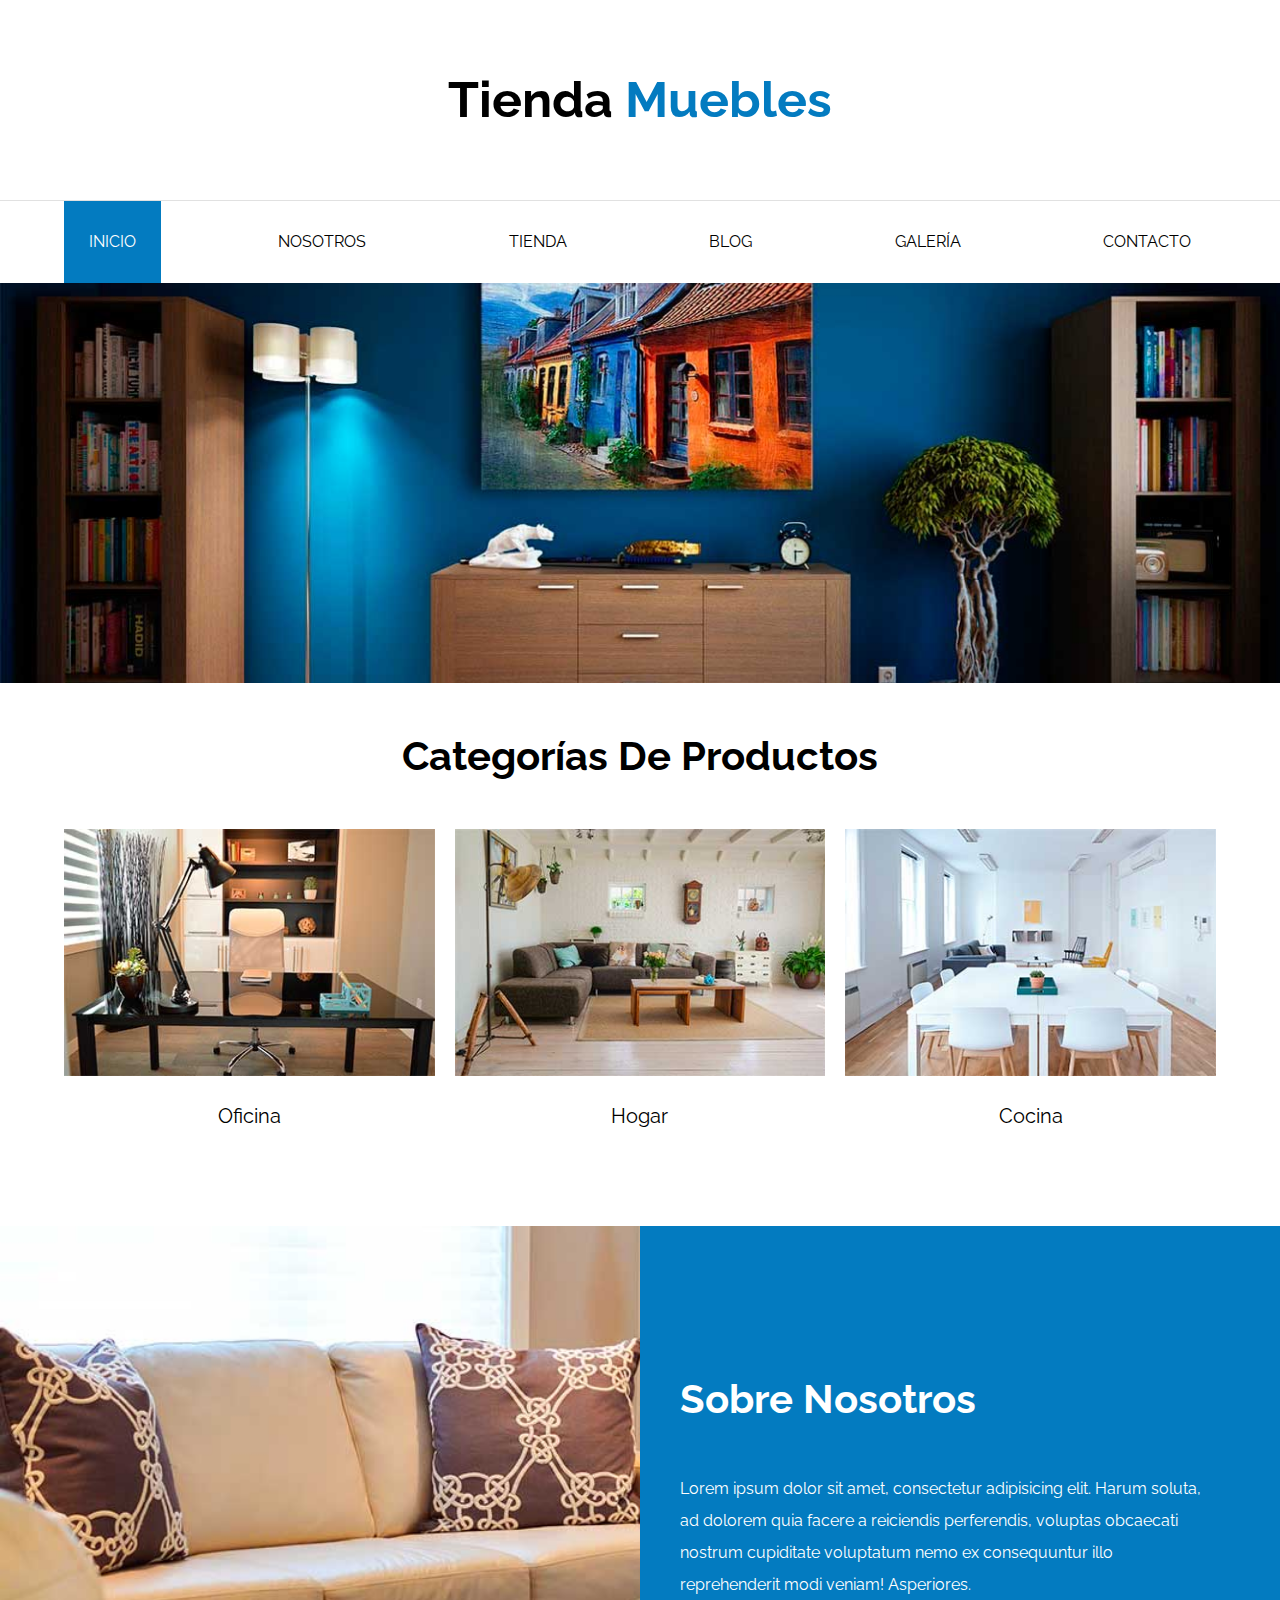
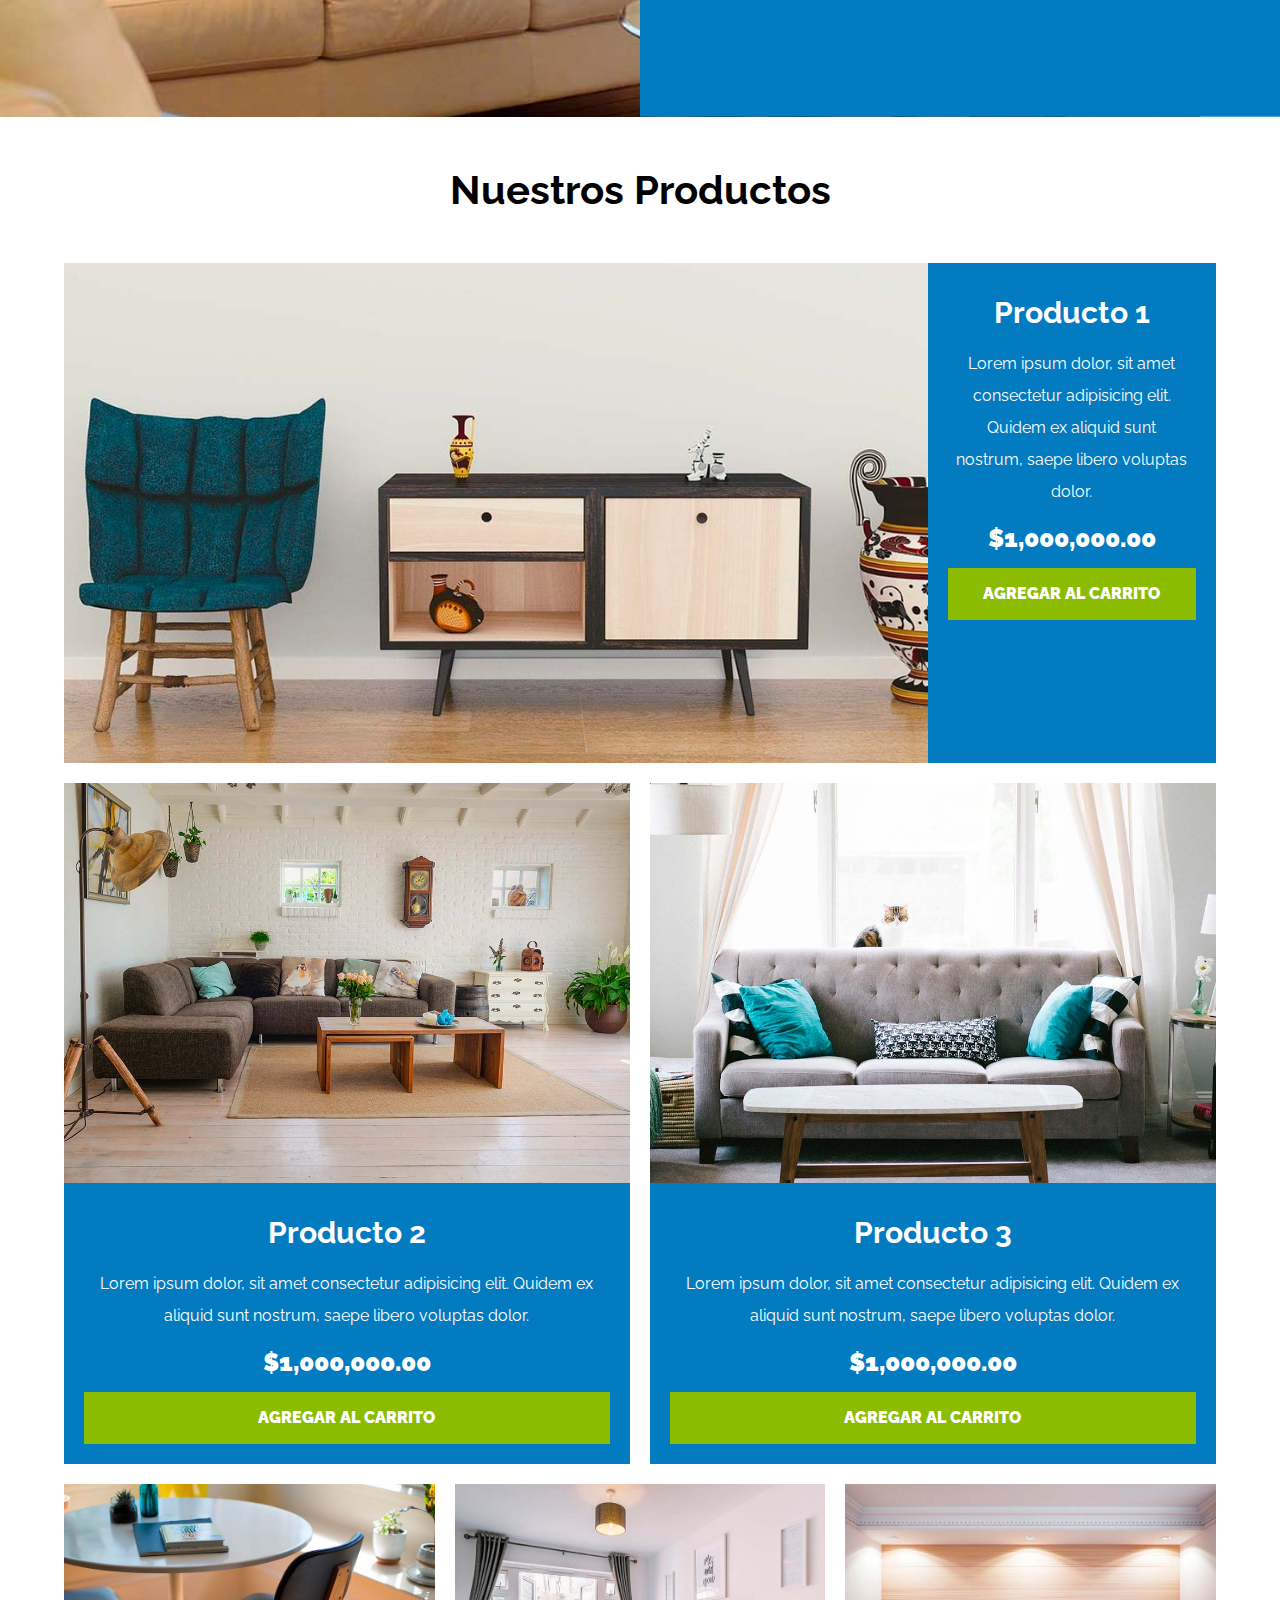
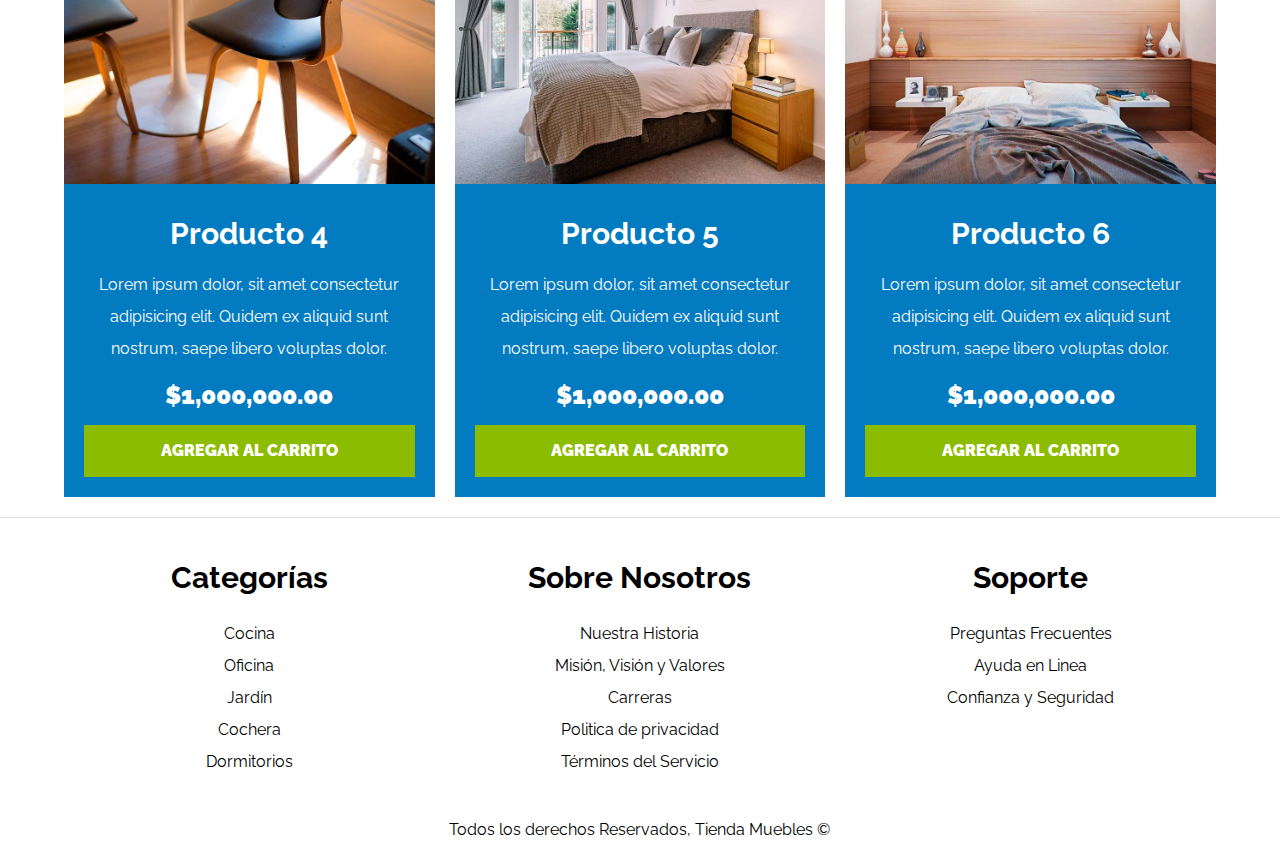
<file: index.html>
<!DOCTYPE html>
<html lang="es">
<head>
    <meta charset="UTF-8">
    <meta name="viewport" content="width=device-width, initial-scale=1.0">
    <title>Ecommerce - Inicio</title>
    
    <link rel="preload" href="css/normalize.css" as="style">
    <link rel="stylesheet" href="css/normalize.css">
    
    <link rel="preconnect" href="https://fonts.googleapis.com">
    <link rel="preconnect" href="https://fonts.gstatic.com" crossorigin>
    <link href="https://fonts.googleapis.com/css2?family=Raleway:wght@100..900&display=swap" rel="stylesheet">
    
    <link rel="preload" href="css/style.css" as="style">
    <link rel="stylesheet" href="css/style.css">
    
</head>
<body>
    
    <header class="header">
        <h1 class="header__titulo">Tienda <span class="header__span">Muebles</span></h1>
    </header>
    
    <div class="nav-borde">
        <nav class="navegacion-principal contenedor">
            <a class="navegacion-principal__enlace activo" href="index.html">Inicio</a>
            <a class="navegacion-principal__enlace" href="nosotros.html">Nosotros</a>
            <a class="navegacion-principal__enlace" href="tienda.html">Tienda</a>
            <a class="navegacion-principal__enlace" href="blog.html">Blog</a>
            <a class="navegacion-principal__enlace" href="galeria.html">Galería</a>
            <a class="navegacion-principal__enlace" href="contacto.html">Contacto</a>
        </nav>
    </div>
    
    <div class="hero"></div>
    
    <section class="contenedor">
        
        <h2 class="categoria-titulo">Categorías De Productos</h2>
        
        <div class="listado-categorias">
            <div class="categoria">
                <img src="img/categoria1.jpg" alt="Categoria 1">
                <a href="#">Oficina</a>
            </div>
            
            <div class="categoria">
                <img src="img/categoria2.jpg" alt="Categoria 1">
                <a href="#">Hogar</a>
            </div>
            
            <div class="categoria">
                <img src="img/categoria3.jpg" alt="Categoria 1">
                <a href="#">Cocina</a>
            </div>
        </div>
        
    </section>
    
    <section class="nosotros">
        <div class="contenedor nosotros-grid">
            <div class="nosotros-texto">
                <h2>Sobre Nosotros</h2>
                <p>Lorem ipsum dolor sit amet, consectetur adipisicing elit. Harum soluta, ad dolorem quia facere a reiciendis perferendis, voluptas obcaecati nostrum cupiditate voluptatum nemo ex consequuntur illo reprehenderit modi veniam! Asperiores.</p>
            </div>
        </div>
    </section>
    
    <main class="contenedor">
        
        <h2 class="centrar-texto">Nuestros Productos</h2>
        
        <div class="listado-productos">
            
            <div class="producto">
                
                <img class="producto__imagen" src="img/producto1.jpg" alt="Producto">
                
                <div class="producto__info">
                    <h3>Producto 1</h3>
                    <p>
                        Lorem ipsum dolor, sit amet consectetur adipisicing elit. Quidem ex aliquid sunt nostrum, saepe libero voluptas dolor.
                    </p>
                    <p class="producto__precio">
                        $1,000,000.00
                    </p>
                    <a class="boton" href="#">Agregar al Carrito</a>
                </div>
            </div>
            
            <div class="producto">
                
                <img class="producto__imagen" src="img/producto2.jpg" alt="Producto">
                
                <div class="producto__info">
                    <h3>Producto 2</h3>
                    <p>
                        Lorem ipsum dolor, sit amet consectetur adipisicing elit. Quidem ex aliquid sunt nostrum, saepe libero voluptas dolor.
                    </p>
                    <p class="producto__precio">
                        $1,000,000.00
                    </p>
                    <a class="boton" href="#">Agregar al Carrito</a>
                </div>
            </div>
            
            <div class="producto">
                
                <img class="producto__imagen" src="img/producto3.jpg" alt="Producto">
                
                <div class="producto__info">
                    <h3>Producto 3</h3>
                    <p>
                        Lorem ipsum dolor, sit amet consectetur adipisicing elit. Quidem ex aliquid sunt nostrum, saepe libero voluptas dolor.
                    </p>
                    <p class="producto__precio">
                        $1,000,000.00
                    </p>
                    <a class="boton" href="#">Agregar al Carrito</a>
                </div>
            </div>
            
            <div class="producto">
                
                <img class="producto__imagen" src="img/producto4.jpg" alt="Producto">
                
                <div class="producto__info">
                    <h3>Producto 4</h3>
                    <p>
                        Lorem ipsum dolor, sit amet consectetur adipisicing elit. Quidem ex aliquid sunt nostrum, saepe libero voluptas dolor.
                    </p>
                    <p class="producto__precio">
                        $1,000,000.00
                    </p>
                    <a class="boton" href="#">Agregar al Carrito</a>
                </div>
            </div>
            
            <div class="producto">
                
                <img class="producto__imagen" src="img/producto5.jpg" alt="Producto">
                
                <div class="producto__info">
                    <h3>Producto 5</h3>
                    <p>
                        Lorem ipsum dolor, sit amet consectetur adipisicing elit. Quidem ex aliquid sunt nostrum, saepe libero voluptas dolor.
                    </p>
                    <p class="producto__precio">
                        $1,000,000.00
                    </p>
                    <a class="boton" href="#">Agregar al Carrito</a>
                </div>
            </div>
            
            <div class="producto">
                
                <img class="producto__imagen" src="img/producto6.jpg" alt="Producto">
                
                <div class="producto__info">
                    <h3>Producto 6</h3>
                    <p>
                        Lorem ipsum dolor, sit amet consectetur adipisicing elit. Quidem ex aliquid sunt nostrum, saepe libero voluptas dolor.
                    </p>
                    <p class="producto__precio">
                        $1,000,000.00
                    </p>
                    <a class="boton" href="#">Agregar al Carrito</a>
                </div>
            </div>
        </div>
    </main>
    
    <footer class="footer">
        
        <div class="contenedor footer__grid">

            <div>
                <h3 class="centrar-texto">Categorías</h3>
                <nav class="footer__nav">
                    <a href="#">Cocina</a>
                    <a href="#">Oficina</a>
                    <a href="#">Jardín</a>
                    <a href="#">Cochera</a>
                    <a href="#">Dormitorios</a>
                </nav>
            </div>
            
            <div>
                <h3 class="centrar-texto">Sobre Nosotros</h3>
                <nav class="footer__nav">
                    <a href="#">Nuestra Historia</a>
                    <a href="#">Misión, Visión y Valores</a>
                    <a href="#">Carreras</a>
                    <a href="#">Politica de privacidad</a>
                    <a href="#">Términos del Servicio</a>
                </nav>
            </div>
            
            <div>
                <h3 class="centrar-texto">Soporte</h3>
                <nav class="footer__nav">
                    <a href="#">Preguntas Frecuentes</a>
                    <a href="#">Ayuda en Linea</a>
                    <a href="#">Confianza y Seguridad</a>
                </nav>
            </div>
            <p class="centrar-texto">Todos los derechos Reservados, Tienda Muebles &copy;</p>
        </div>
    </footer>
    
</body>
</html>
</file>
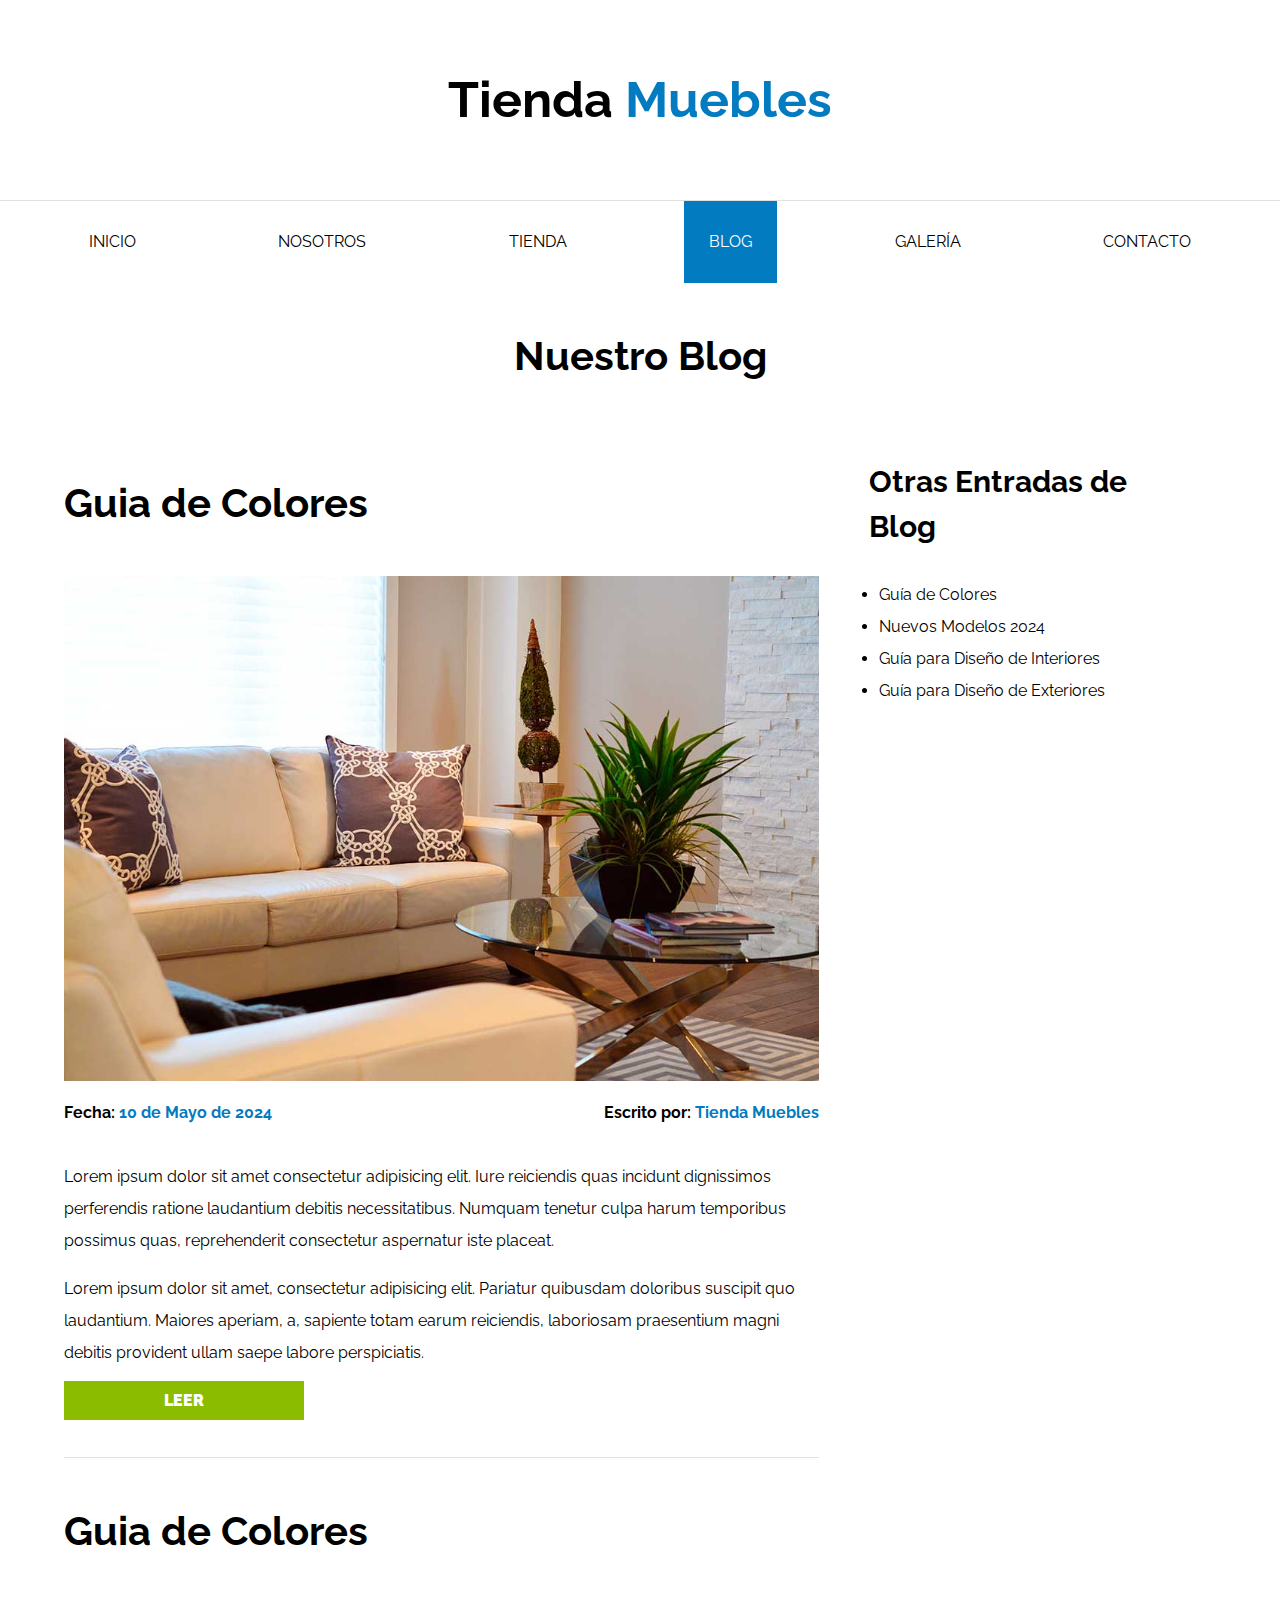
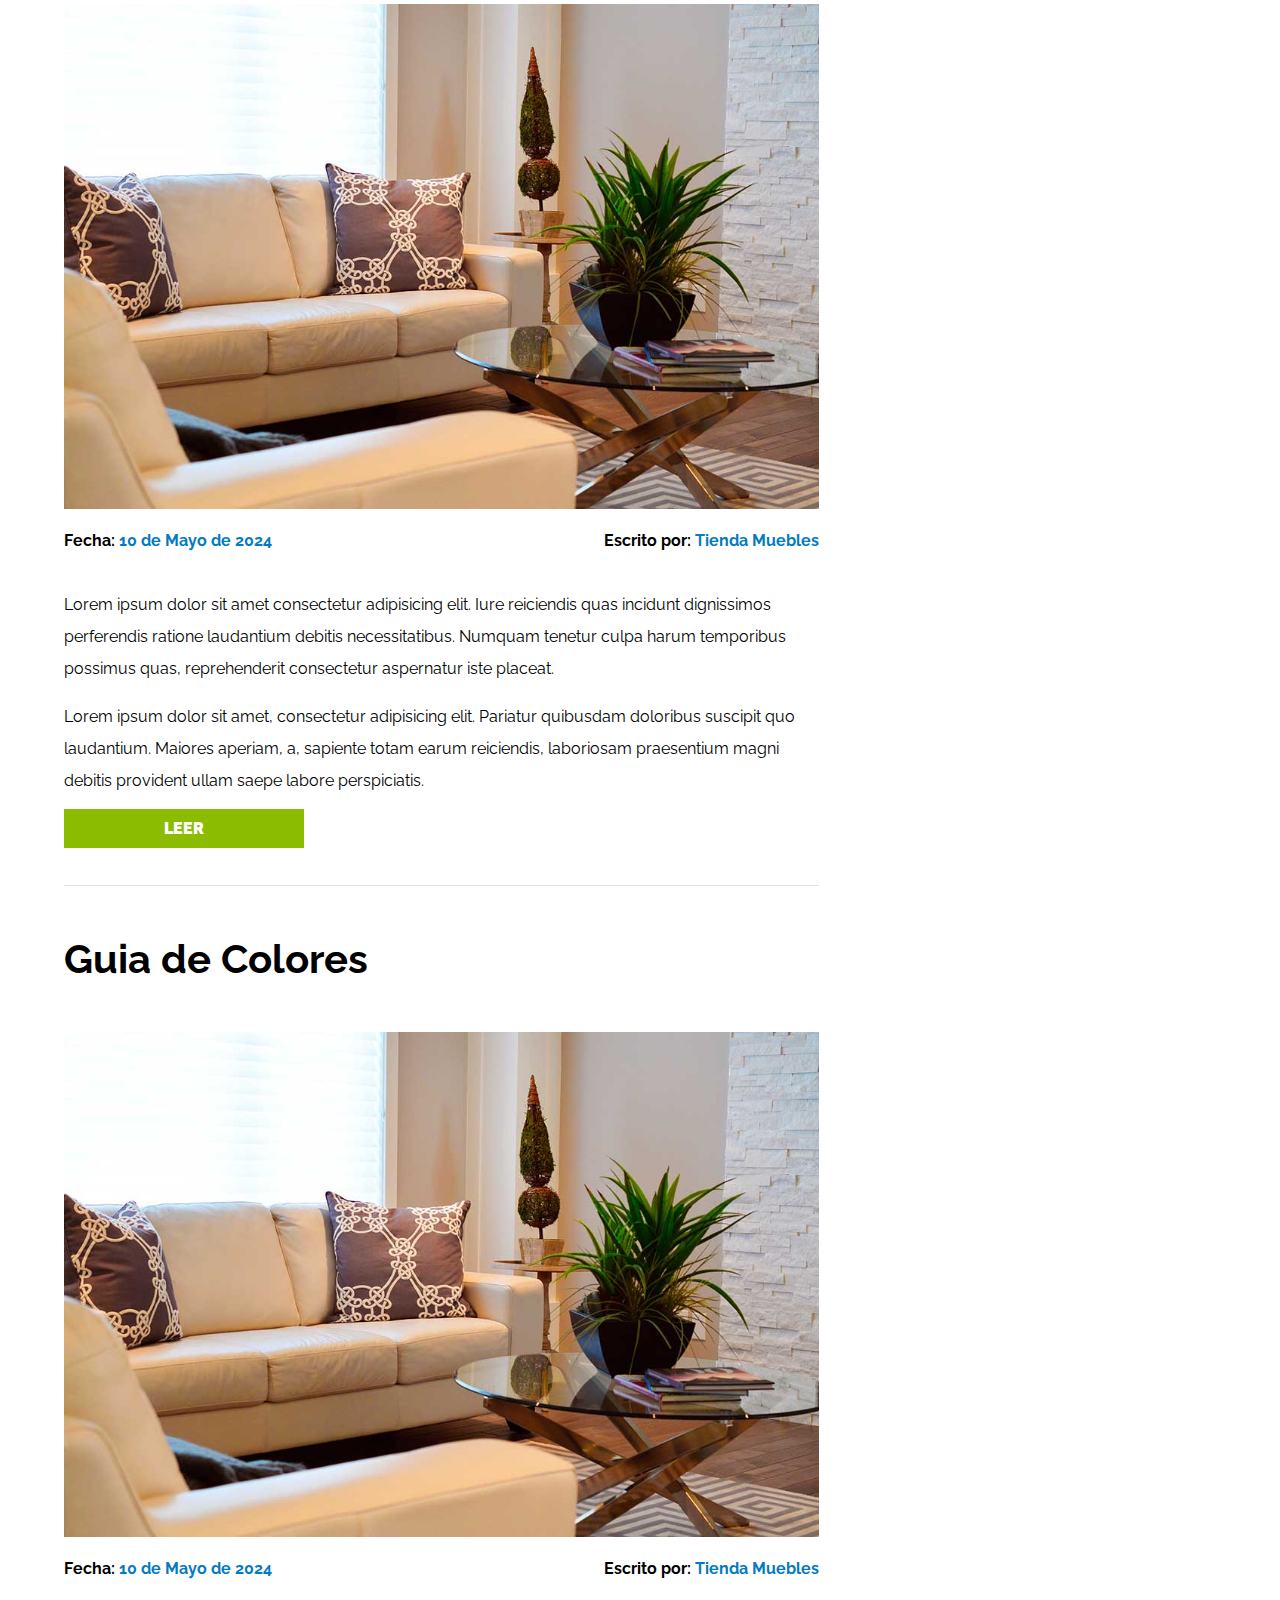
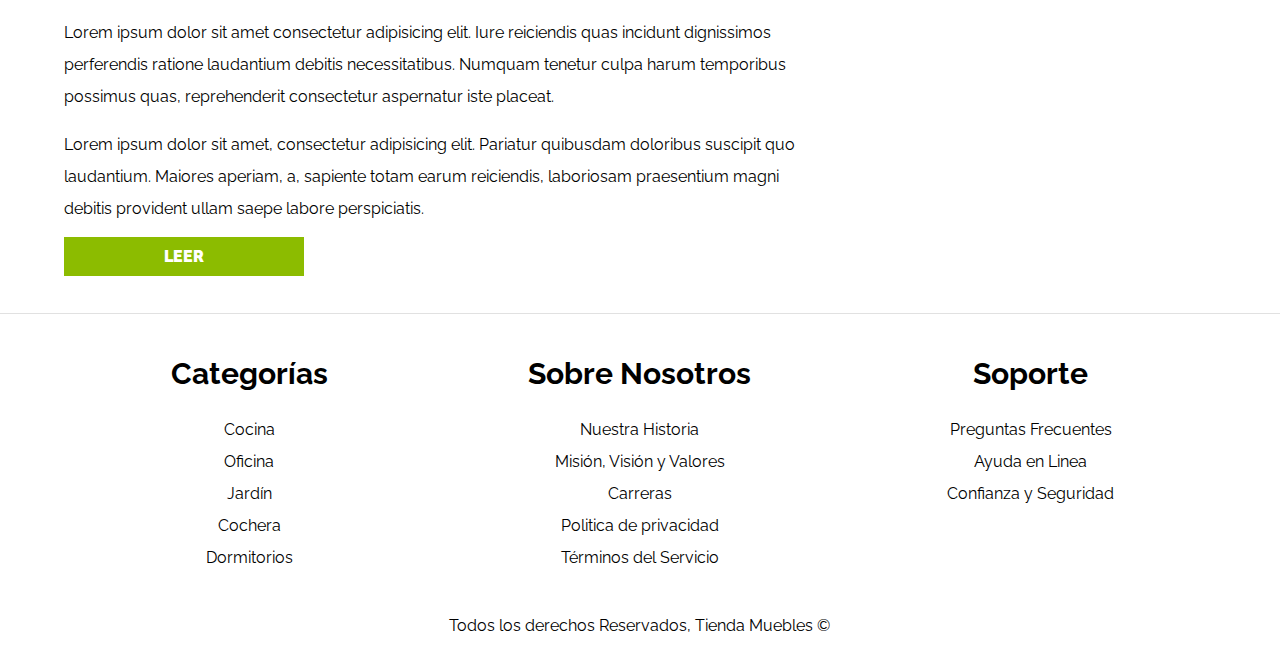
<file: blog.html>
<!DOCTYPE html>
<html lang="es">
<head>
    <meta charset="UTF-8">
    <meta name="viewport" content="width=device-width, initial-scale=1.0">
    <title>Ecommerce - Blog</title>
    
    <link rel="preload" href="css/normalize.css" as="style">
    <link rel="stylesheet" href="css/normalize.css">
    
    <link rel="preconnect" href="https://fonts.googleapis.com">
    <link rel="preconnect" href="https://fonts.gstatic.com" crossorigin>
    <link href="https://fonts.googleapis.com/css2?family=Raleway:wght@100..900&display=swap" rel="stylesheet">
    
    <link rel="preload" href="css/style.css" as="style">
    <link rel="stylesheet" href="css/style.css">
    
</head>
<body>
    
    <header class="header">
        <h1 class="header__titulo">Tienda <span class="header__span">Muebles</span></h1>
    </header>
    
    <div class="nav-borde">
        <nav class="navegacion-principal contenedor">
            <a class="navegacion-principal__enlace" href="index.html">Inicio</a>
            <a class="navegacion-principal__enlace" href="nosotros.html">Nosotros</a>
            <a class="navegacion-principal__enlace" href="tienda.html">Tienda</a>
            <a class="navegacion-principal__enlace activo" href="blog.html">Blog</a>
            <a class="navegacion-principal__enlace" href="galeria.html">Galería</a>
            <a class="navegacion-principal__enlace" href="contacto.html">Contacto</a>
        </nav>
    </div>
    
    <main class="contenedor">
        <h2 class="centrar-texto">Nuestro Blog</h2>
        <section class="contenido-blog">
            <div class="blog">
                <article class="entrada">
                    <h2>Guia de Colores</h2>
                    <div class="blog__imagen">
                        <img src="img/nosotros.jpg" alt="Imagen blog">
                    </div>
                    <div class="blog__meta">
                        <p>Fecha: <span>10 de Mayo de 2024</span></p>
                        <p>Escrito por: <span>Tienda Muebles</span></p>
                    </div>
                    <div class="blog__entrada">
                        <p>
                            Lorem ipsum dolor sit amet consectetur adipisicing elit. Iure reiciendis quas incidunt dignissimos perferendis ratione laudantium debitis necessitatibus. Numquam tenetur culpa harum temporibus possimus quas, reprehenderit consectetur aspernatur iste placeat.
                        </p>
                        <p>
                            Lorem ipsum dolor sit amet, consectetur adipisicing elit. Pariatur quibusdam doloribus suscipit quo laudantium. Maiores aperiam, a, sapiente totam earum reiciendis, laboriosam praesentium magni debitis provident ullam saepe labore perspiciatis.
                        </p>
                        <a class="boton" href="entrada.html">Leer</a>
                    </div>
                </article>
                
                <article class="entrada">
                    <h2>Guia de Colores</h2>
                    <div class="blog__imagen">
                        <img src="img/nosotros.jpg" alt="Imagen blog">
                    </div>
                    <div class="blog__meta">
                        <p>Fecha: <span>10 de Mayo de 2024</span></p>
                        <p>Escrito por: <span>Tienda Muebles</span></p>
                    </div>
                    <div class="blog__entrada">
                        <p>
                            Lorem ipsum dolor sit amet consectetur adipisicing elit. Iure reiciendis quas incidunt dignissimos perferendis ratione laudantium debitis necessitatibus. Numquam tenetur culpa harum temporibus possimus quas, reprehenderit consectetur aspernatur iste placeat.
                        </p>
                        <p>
                            Lorem ipsum dolor sit amet, consectetur adipisicing elit. Pariatur quibusdam doloribus suscipit quo laudantium. Maiores aperiam, a, sapiente totam earum reiciendis, laboriosam praesentium magni debitis provident ullam saepe labore perspiciatis.
                        </p>
                        <a class="boton" href="entrada.html">Leer</a>
                    </div>
                </article>
                
                <article class="entrada">
                    <h2>Guia de Colores</h2>
                    <div class="blog__imagen">
                        <img src="img/nosotros.jpg" alt="Imagen blog">
                    </div>
                    <div class="blog__meta">
                        <p>Fecha: <span>10 de Mayo de 2024</span></p>
                        <p>Escrito por: <span>Tienda Muebles</span></p>
                    </div>
                    <div class="blog__entrada">
                        <p>
                            Lorem ipsum dolor sit amet consectetur adipisicing elit. Iure reiciendis quas incidunt dignissimos perferendis ratione laudantium debitis necessitatibus. Numquam tenetur culpa harum temporibus possimus quas, reprehenderit consectetur aspernatur iste placeat.
                        </p>
                        <p>
                            Lorem ipsum dolor sit amet, consectetur adipisicing elit. Pariatur quibusdam doloribus suscipit quo laudantium. Maiores aperiam, a, sapiente totam earum reiciendis, laboriosam praesentium magni debitis provident ullam saepe labore perspiciatis.
                        </p>
                        <a class="boton" href="entrada.html">Leer</a>
                    </div>
                </article>
            </div>
            
            <aside class="aside">
                <h3>Otras Entradas de Blog</h3>
                <ul>
                    <li><a href="#">Guía de Colores</a></li>
                    <li><a href="#">Nuevos Modelos 2024</a></li>
                    <li><a href="#">Guía para Diseño de Interiores</a></li>
                    <li><a href="#">Guía para Diseño de Exteriores</a></li>
                </ul>
            </aside>
        </section>
    </main>
    
    <footer class="footer">
        
        <div class="contenedor footer__grid">
            
            <div>
                <h3 class="centrar-texto">Categorías</h3>
                <nav class="footer__nav">
                    <a href="#">Cocina</a>
                    <a href="#">Oficina</a>
                    <a href="#">Jardín</a>
                    <a href="#">Cochera</a>
                    <a href="#">Dormitorios</a>
                </nav>
            </div>
            
            <div>
                <h3 class="centrar-texto">Sobre Nosotros</h3>
                <nav class="footer__nav">
                    <a href="#">Nuestra Historia</a>
                    <a href="#">Misión, Visión y Valores</a>
                    <a href="#">Carreras</a>
                    <a href="#">Politica de privacidad</a>
                    <a href="#">Términos del Servicio</a>
                </nav>
            </div>
            
            <div>
                <h3 class="centrar-texto">Soporte</h3>
                <nav class="footer__nav">
                    <a href="#">Preguntas Frecuentes</a>
                    <a href="#">Ayuda en Linea</a>
                    <a href="#">Confianza y Seguridad</a>
                </nav>
            </div>
            <p class="centrar-texto">Todos los derechos Reservados, Tienda Muebles &copy;</p>
        </div>
    </footer>
    
</body>
</html>
</file>
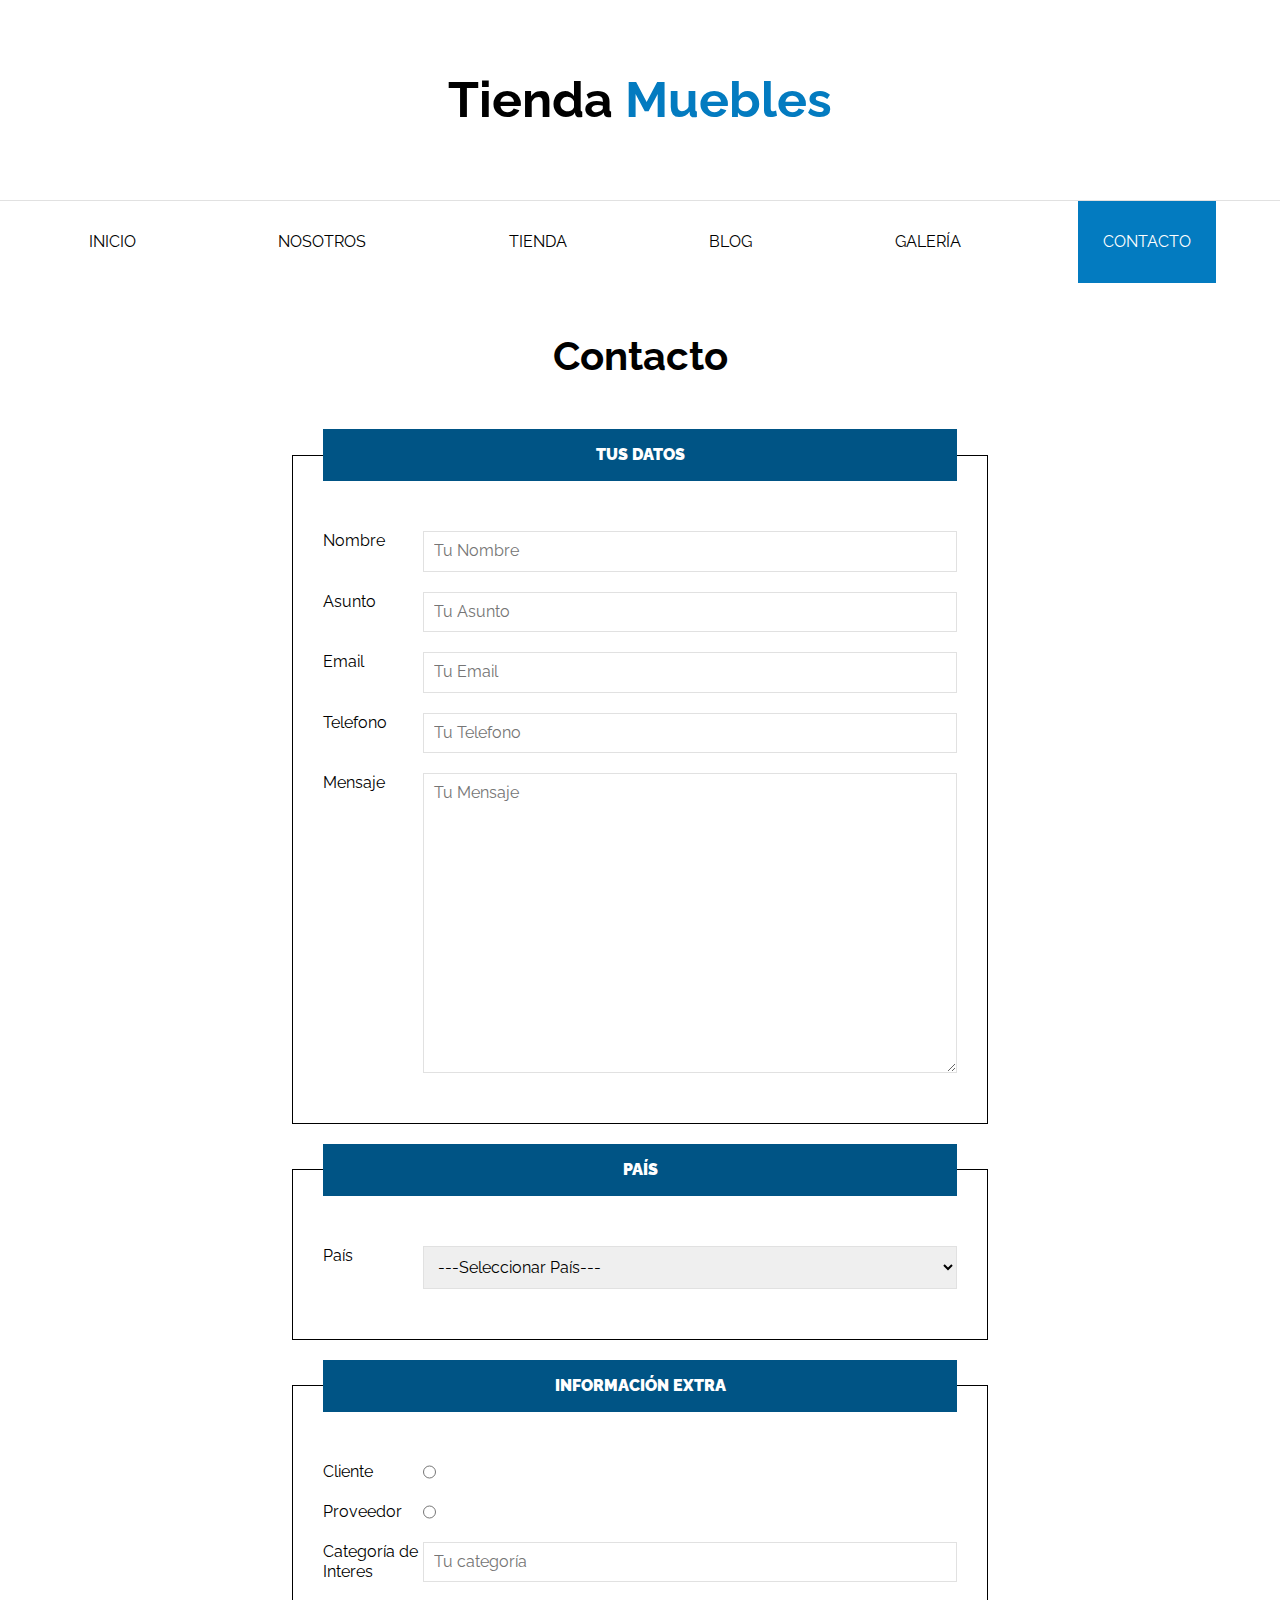
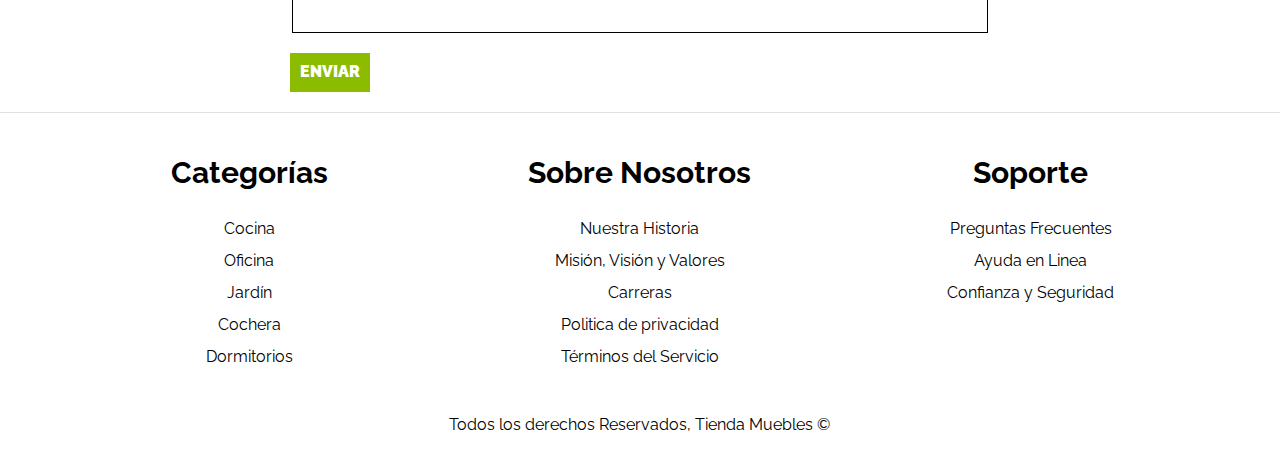
<file: contacto.html>
<!DOCTYPE html>
<html lang="es">
<head>
    <meta charset="UTF-8">
    <meta name="viewport" content="width=device-width, initial-scale=1.0">
    <title>Ecommerce - Contacto</title>
    
    <link rel="preload" href="css/normalize.css" as="style">
    <link rel="stylesheet" href="css/normalize.css">
    
    <link rel="preconnect" href="https://fonts.googleapis.com">
    <link rel="preconnect" href="https://fonts.gstatic.com" crossorigin>
    <link href="https://fonts.googleapis.com/css2?family=Raleway:wght@100..900&display=swap" rel="stylesheet">
    
    <link rel="preload" href="css/style.css" as="style">
    <link rel="stylesheet" href="css/style.css">
    
</head>
<body>
    
    <header class="header">
        <h1 class="header__titulo">Tienda <span class="header__span">Muebles</span></h1>
    </header>
    
    <div class="nav-borde">
        <nav class="navegacion-principal contenedor">
            <a class="navegacion-principal__enlace" href="index.html">Inicio</a>
            <a class="navegacion-principal__enlace" href="nosotros.html">Nosotros</a>
            <a class="navegacion-principal__enlace" href="tienda.html">Tienda</a>
            <a class="navegacion-principal__enlace" href="blog.html">Blog</a>
            <a class="navegacion-principal__enlace" href="galeria.html">Galería</a>
            <a class="navegacion-principal__enlace activo" href="contacto.html">Contacto</a>
        </nav>
    </div>
    
    <main class="contenedor">
        
        <h2 class="centrar-texto">Contacto</h2>
        
        <form class="formulario">
            
            <fieldset>

                <legend>Tus Datos</legend>
                
                <div class="campo">
                    <label for="nombre">Nombre</label>
                    <input type="text" id="nombre" placeholder="Tu Nombre" required>
                </div>
                
                <div class="campo">
                    <label for="asunto">Asunto</label>
                    <input type="text" id="asunto" placeholder="Tu Asunto" required>
                </div>
                
                <div class="campo">
                    <label for="mail">Email</label>
                    <input type="email" id="mail" placeholder="Tu Email" required>
                </div>
                
                <div class="campo">
                    <label for="telefono">Telefono</label>
                    <input type="tel" id="telefono" placeholder="Tu Telefono" required>
                </div>
                
                <div class="campo">
                    <label for="mensaje">Mensaje</label>
                    <textarea class="input textarea" id="mensaje" placeholder="Tu Mensaje" required></textarea>
                </div>
                
            </fieldset>
            
            <fieldset>

                <legend>País</legend>
                
                <div class="campo">
                    <label for="pais">País</label>
                    <select id="pais" required>
                        <option disabled selected>---Seleccionar País---</option>
                        <option value="1">México</option>
                        <option value="2">Perú</option>
                        <option value="3">Colombia</option>
                        <option value="4">Chile</option>
                        <option value="5">España</option>
                    </select>
                </div>
            </fieldset>
            
            <fieldset>
                <legend>Información Extra</legend>
                
                <div class="campo">
                    <label for="cliente">Cliente</label>
                    <input  type="radio" id="cliente" name="tipo" required>
                </div>
                
                <div class="campo">
                    <label for="proveedor">Proveedor</label>
                    <input  type="radio" id="proveedor" name="tipo" required>
                </div>
                
                <div class="campo">
                    <label for="interes">Categoría de Interes</label>
                    <input id="interes" list="categorias" name="categorias" placeholder="Tu categoría" required>
                    <datalist id="categorias">
                        <option value="Cocina">
                        <option value="Exterior">
                        <option value="Recamaras">
                        <option value="Oficina">
                        <option value="Televisión">
                    </datalist>
                </div>
                
            </fieldset>
            
            <input class="boton mb-2" type="submit" value="Enviar">
            
        </form>
        
    </main>
    
    <footer class="footer">
        
        <div class="contenedor footer__grid">
            
            <div>
                <h3 class="centrar-texto">Categorías</h3>
                <nav class="footer__nav">
                    <a href="#">Cocina</a>
                    <a href="#">Oficina</a>
                    <a href="#">Jardín</a>
                    <a href="#">Cochera</a>
                    <a href="#">Dormitorios</a>
                </nav>
            </div>
            
            <div>
                <h3 class="centrar-texto">Sobre Nosotros</h3>
                <nav class="footer__nav">
                    <a href="#">Nuestra Historia</a>
                    <a href="#">Misión, Visión y Valores</a>
                    <a href="#">Carreras</a>
                    <a href="#">Politica de privacidad</a>
                    <a href="#">Términos del Servicio</a>
                </nav>
            </div>
            
            <div>
                <h3 class="centrar-texto">Soporte</h3>
                <nav class="footer__nav">
                    <a href="#">Preguntas Frecuentes</a>
                    <a href="#">Ayuda en Linea</a>
                    <a href="#">Confianza y Seguridad</a>
                </nav>
            </div>
            <p class="centrar-texto">Todos los derechos Reservados, Tienda Muebles &copy;</p>
        </div>
    </footer>
    
</body>
</html>
</file>
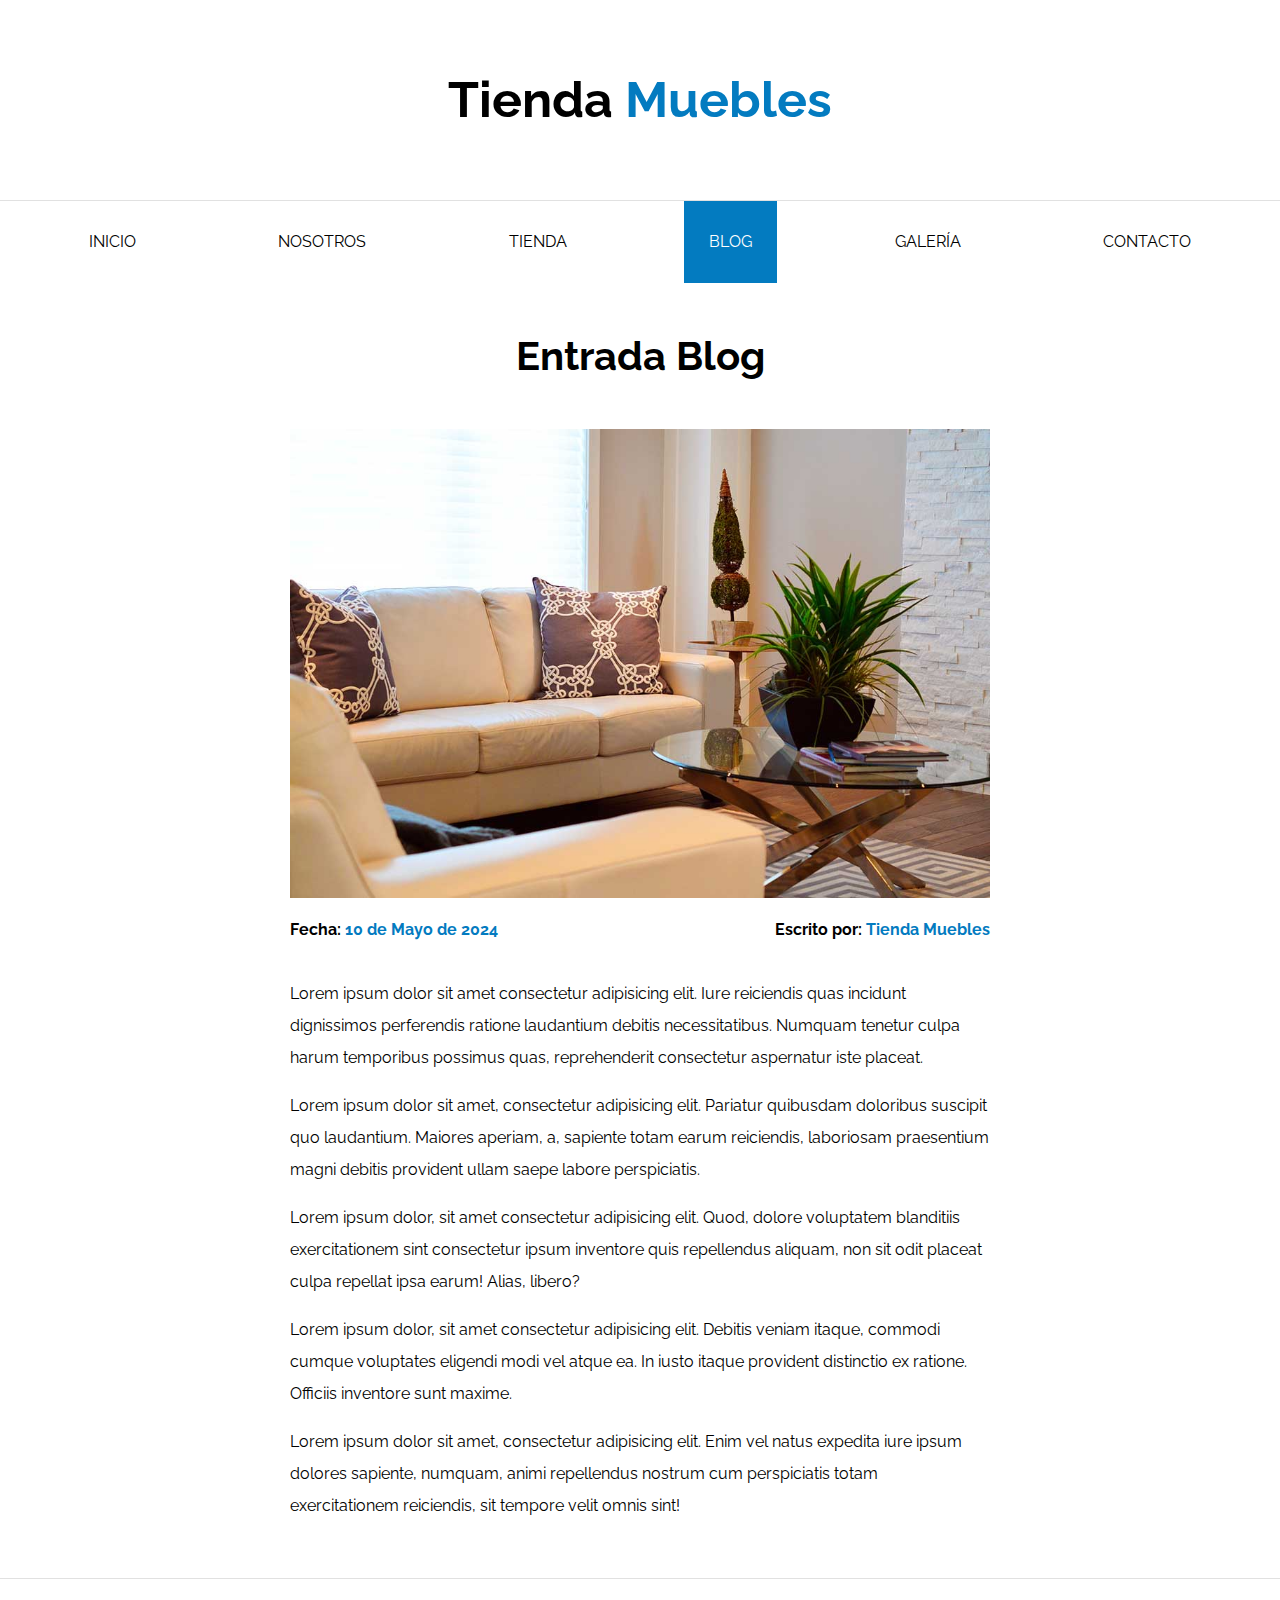
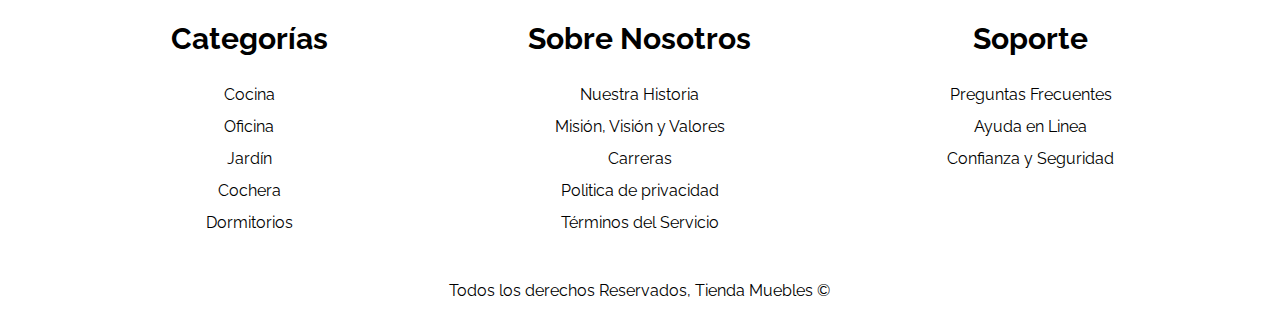
<file: entrada.html>
<!DOCTYPE html>
<html lang="es">
<head>
    <meta charset="UTF-8">
    <meta name="viewport" content="width=device-width, initial-scale=1.0">
    <title>Ecommerce - Entrada Blog</title>
    
    <link rel="preload" href="css/normalize.css" as="style">
    <link rel="stylesheet" href="css/normalize.css">
    
    <link rel="preconnect" href="https://fonts.googleapis.com">
    <link rel="preconnect" href="https://fonts.gstatic.com" crossorigin>
    <link href="https://fonts.googleapis.com/css2?family=Raleway:wght@100..900&display=swap" rel="stylesheet">
    
    <link rel="preload" href="css/style.css" as="style">
    <link rel="stylesheet" href="css/style.css">
    
</head>
<body>
    
    <header class="header">
        <h1 class="header__titulo">Tienda <span class="header__span">Muebles</span></h1>
    </header>
    
    <div class="nav-borde">
        <nav class="navegacion-principal contenedor">
            <a class="navegacion-principal__enlace" href="index.html">Inicio</a>
            <a class="navegacion-principal__enlace" href="nosotros.html">Nosotros</a>
            <a class="navegacion-principal__enlace" href="tienda.html">Tienda</a>
            <a class="navegacion-principal__enlace activo" href="blog.html">Blog</a>
            <a class="navegacion-principal__enlace" href="galeria.html">Galería</a>
            <a class="navegacion-principal__enlace" href="contacto.html">Contacto</a>
        </nav>
    </div>
    
    <main class="contenedor">
        <h2 class="centrar-texto">Entrada Blog</h2>
        
        <article class="entrada contenido-entrada">
            
            <div class="blog__imagen">
                <img src="img/nosotros.jpg" alt="Imagen blog">
            </div>
            
            <div class="blog__meta">
                <p>Fecha: <span>10 de Mayo de 2024</span></p>
                <p>Escrito por: <span>Tienda Muebles</span></p>
            </div>
            
            <div class="blog__entrada">
                <p>
                    Lorem ipsum dolor sit amet consectetur adipisicing elit. Iure reiciendis quas incidunt dignissimos perferendis ratione laudantium debitis necessitatibus. Numquam tenetur culpa harum temporibus possimus quas, reprehenderit consectetur aspernatur iste placeat.
                </p>
                <p>
                    Lorem ipsum dolor sit amet, consectetur adipisicing elit. Pariatur quibusdam doloribus suscipit quo laudantium. Maiores aperiam, a, sapiente totam earum reiciendis, laboriosam praesentium magni debitis provident ullam saepe labore perspiciatis.
                </p>
                <p>
                    Lorem ipsum dolor, sit amet consectetur adipisicing elit. Quod, dolore voluptatem blanditiis exercitationem sint consectetur ipsum inventore quis repellendus aliquam, non sit odit placeat culpa repellat ipsa earum! Alias, libero?
                </p>
                <p>
                    Lorem ipsum dolor, sit amet consectetur adipisicing elit. Debitis veniam itaque, commodi cumque voluptates eligendi modi vel atque ea. In iusto itaque provident distinctio ex ratione. Officiis inventore sunt maxime.
                </p>
                <p>
                    Lorem ipsum dolor sit amet, consectetur adipisicing elit. Enim vel natus expedita iure ipsum dolores sapiente, numquam, animi repellendus nostrum cum perspiciatis totam exercitationem reiciendis, sit tempore velit omnis sint!
                </p>
            </div>
            
        </article>
        
    </main>
    
    <footer class="footer">
        
        <div class="contenedor footer__grid">
            
            <div>
                <h3 class="centrar-texto">Categorías</h3>
                <nav class="footer__nav">
                    <a href="#">Cocina</a>
                    <a href="#">Oficina</a>
                    <a href="#">Jardín</a>
                    <a href="#">Cochera</a>
                    <a href="#">Dormitorios</a>
                </nav>
            </div>
            
            <div>
                <h3 class="centrar-texto">Sobre Nosotros</h3>
                <nav class="footer__nav">
                    <a href="#">Nuestra Historia</a>
                    <a href="#">Misión, Visión y Valores</a>
                    <a href="#">Carreras</a>
                    <a href="#">Politica de privacidad</a>
                    <a href="#">Términos del Servicio</a>
                </nav>
            </div>
            
            <div>
                <h3 class="centrar-texto">Soporte</h3>
                <nav class="footer__nav">
                    <a href="#">Preguntas Frecuentes</a>
                    <a href="#">Ayuda en Linea</a>
                    <a href="#">Confianza y Seguridad</a>
                </nav>
            </div>
            <p class="centrar-texto">Todos los derechos Reservados, Tienda Muebles &copy;</p>
        </div>
    </footer>
    
</body>
</html>
</file>
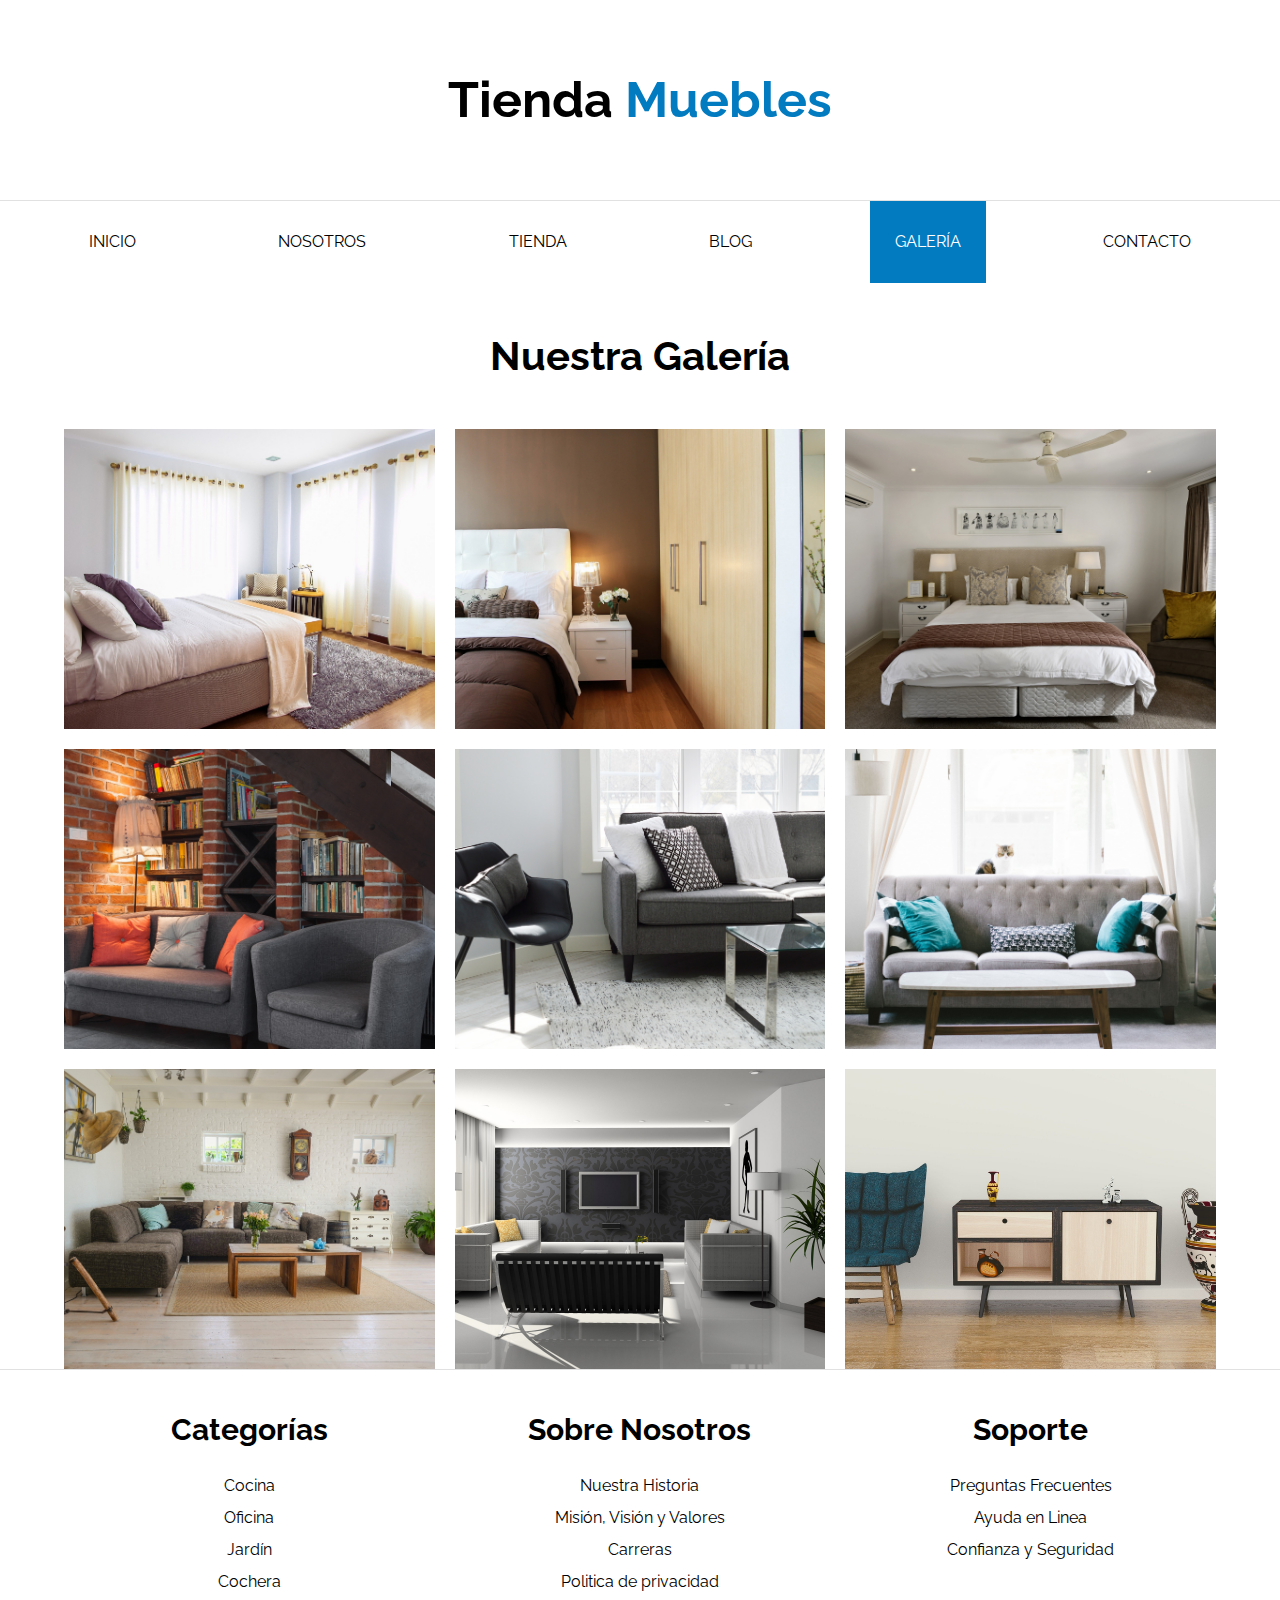
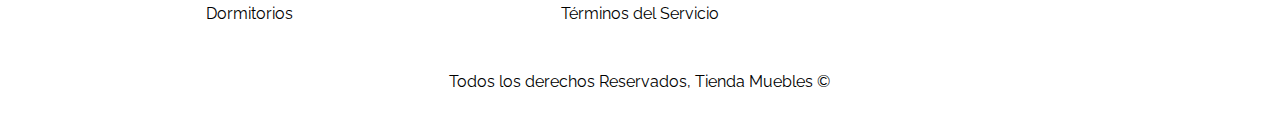
<file: galeria.html>
<!DOCTYPE html>
<html lang="es">
<head>
    <meta charset="UTF-8">
    <meta name="viewport" content="width=device-width, initial-scale=1.0">
    <title>Ecommerce - Galería</title>
    
    <link rel="preload" href="css/normalize.css" as="style">
    <link rel="stylesheet" href="css/normalize.css">
    
    <link rel="preconnect" href="https://fonts.googleapis.com">
    <link rel="preconnect" href="https://fonts.gstatic.com" crossorigin>
    <link href="https://fonts.googleapis.com/css2?family=Raleway:wght@100..900&display=swap" rel="stylesheet">
    
    <link rel="preload" href="css/style.css" as="style">
    <link rel="stylesheet" href="css/style.css">
    
</head>
<body>
    
    <header class="header">
        <h1 class="header__titulo">Tienda <span class="header__span">Muebles</span></h1>
    </header>
    
    <div class="nav-borde">
        <nav class="navegacion-principal contenedor">
            <a class="navegacion-principal__enlace" href="index.html">Inicio</a>
            <a class="navegacion-principal__enlace" href="nosotros.html">Nosotros</a>
            <a class="navegacion-principal__enlace" href="tienda.html">Tienda</a>
            <a class="navegacion-principal__enlace" href="blog.html">Blog</a>
            <a class="navegacion-principal__enlace activo" href="galeria.html">Galería</a>
            <a class="navegacion-principal__enlace" href="contacto.html">Contacto</a>
        </nav>
    </div>
    
    <main class="contenedor">

        <h2 class="centrar-texto">Nuestra Galería</h2>
        
        <ul class="galeria">
            <li>
                <a href="img/galeria_01.jpg">
                    <img src="img/galeria_01.jpg" alt="Galería">
                </a>
            </li>
            <li>
                <a href="img/galeria_02.jpg">
                    <img src="img/galeria_02.jpg" alt="Galería">
                </a>
            </li>
            <li>
                <a href="img/galeria_03.jpg">
                    <img src="img/galeria_03.jpg" alt="Galería">
                </a>
            </li>
            <li>
                <a href="img/galeria_04.jpg">
                    <img src="img/galeria_04.jpg" alt="Galería">
                </a>
            </li>
            <li>
                <a href="img/galeria_05.jpg">
                    <img src="img/galeria_05.jpg" alt="Galería">
                </a>
            </li>
            <li>
                <a href="img/galeria_06.jpg">
                    <img src="img/galeria_06.jpg" alt="Galería">
                </a>
            </li>
            <li>
                <a href="img/galeria_07.jpg">
                    <img src="img/galeria_07.jpg" alt="Galería">
                </a>
            </li>
            <li>
                <a href="img/galeria_08.jpg">
                    <img src="img/galeria_08.jpg" alt="Galería">
                </a>
            </li>
            <li>
                <a href="img/galeria_09.jpg">
                    <img src="img/galeria_09.jpg" alt="Galería">
                </a>
            </li>
        </ul>
        
    </main>
    
    <footer class="footer">
        
        <div class="contenedor footer__grid">
            
            <div>
                <h3 class="centrar-texto">Categorías</h3>
                <nav class="footer__nav">
                    <a href="#">Cocina</a>
                    <a href="#">Oficina</a>
                    <a href="#">Jardín</a>
                    <a href="#">Cochera</a>
                    <a href="#">Dormitorios</a>
                </nav>
            </div>
            
            <div>
                <h3 class="centrar-texto">Sobre Nosotros</h3>
                <nav class="footer__nav">
                    <a href="#">Nuestra Historia</a>
                    <a href="#">Misión, Visión y Valores</a>
                    <a href="#">Carreras</a>
                    <a href="#">Politica de privacidad</a>
                    <a href="#">Términos del Servicio</a>
                </nav>
            </div>
            
            <div>
                <h3 class="centrar-texto">Soporte</h3>
                <nav class="footer__nav">
                    <a href="#">Preguntas Frecuentes</a>
                    <a href="#">Ayuda en Linea</a>
                    <a href="#">Confianza y Seguridad</a>
                </nav>
            </div>
            <p class="centrar-texto">Todos los derechos Reservados, Tienda Muebles &copy;</p>
        </div>
    </footer>
    
</body>
</html>
</file>
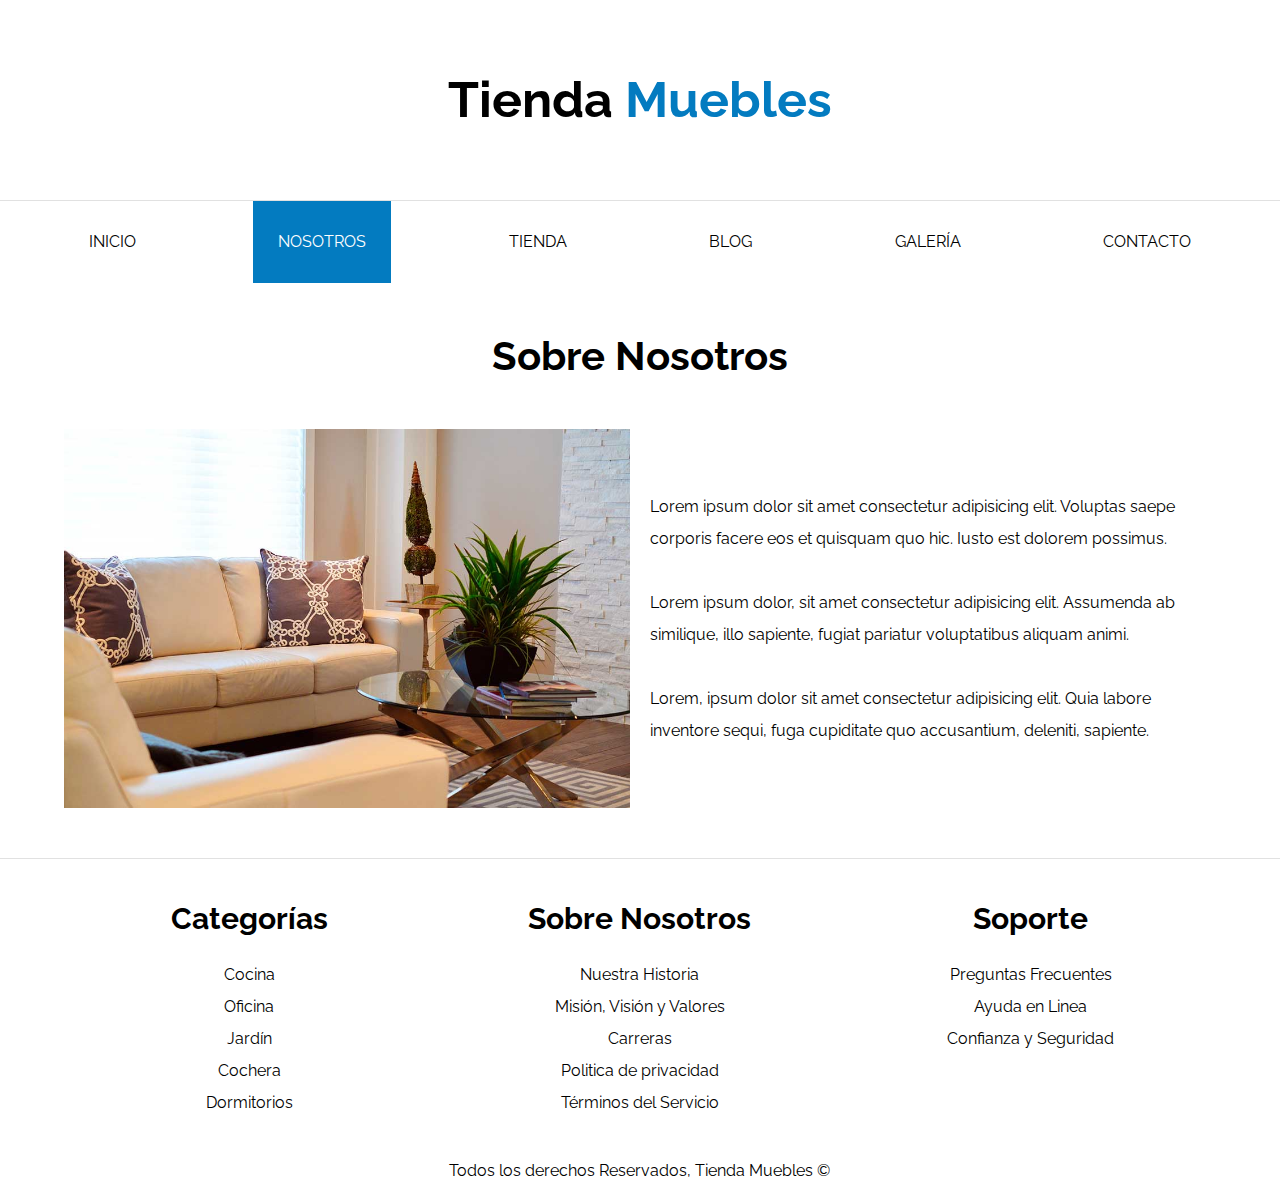
<file: nosotros.html>
<!DOCTYPE html>
<html lang="es">
<head>
    <meta charset="UTF-8">
    <meta name="viewport" content="width=device-width, initial-scale=1.0">
    <title>Ecommerce - Sobre Nosotros</title>
    
    <link rel="preload" href="css/normalize.css" as="style">
    <link rel="stylesheet" href="css/normalize.css">
    
    <link rel="preconnect" href="https://fonts.googleapis.com">
    <link rel="preconnect" href="https://fonts.gstatic.com" crossorigin>
    <link href="https://fonts.googleapis.com/css2?family=Raleway:wght@100..900&display=swap" rel="stylesheet">
    
    <link rel="preload" href="css/style.css" as="style">
    <link rel="stylesheet" href="css/style.css">
    
</head>
<body>
    
    <header class="header">
        <h1 class="header__titulo">Tienda <span class="header__span">Muebles</span></h1>
    </header>
    
    <div class="nav-borde">
        <nav class="navegacion-principal contenedor">
            <a class="navegacion-principal__enlace" href="index.html">Inicio</a>
            <a class="navegacion-principal__enlace activo" href="nosotros.html">Nosotros</a>
            <a class="navegacion-principal__enlace" href="tienda.html">Tienda</a>
            <a class="navegacion-principal__enlace" href="blog.html">Blog</a>
            <a class="navegacion-principal__enlace" href="galeria.html">Galería</a>
            <a class="navegacion-principal__enlace" href="contacto.html">Contacto</a>
        </nav>
    </div>
    
    <main class="contenedor">
        
        <h2 class="centrar-texto">Sobre Nosotros</h2>
        
        <div class="sobre-nosotros">
            <div class="sobre-nosotros__imagen">
                <img src="img/nosotros.jpg" alt="Sobre Nosotros">
            </div>
            
            <div class="sobre-nosotros__texto">
                <p>
                    Lorem ipsum dolor sit amet consectetur adipisicing elit. Voluptas saepe corporis facere eos et quisquam quo hic. Iusto est dolorem possimus.
                </p>
                
                <p>
                    Lorem ipsum dolor, sit amet consectetur adipisicing elit. Assumenda ab similique, illo sapiente, fugiat pariatur voluptatibus aliquam animi.
                </p>
                
                <p>
                    Lorem, ipsum dolor sit amet consectetur adipisicing elit. Quia labore inventore sequi, fuga cupiditate quo accusantium, deleniti, sapiente.
                </p>
            </div>
        </div>
        
    </main>
    
    <footer class="footer">
        
        <div class="contenedor footer__grid">
            
            <div>
                <h3 class="centrar-texto">Categorías</h3>
                <nav class="footer__nav">
                    <a href="#">Cocina</a>
                    <a href="#">Oficina</a>
                    <a href="#">Jardín</a>
                    <a href="#">Cochera</a>
                    <a href="#">Dormitorios</a>
                </nav>
            </div>
            
            <div>
                <h3 class="centrar-texto">Sobre Nosotros</h3>
                <nav class="footer__nav">
                    <a href="#">Nuestra Historia</a>
                    <a href="#">Misión, Visión y Valores</a>
                    <a href="#">Carreras</a>
                    <a href="#">Politica de privacidad</a>
                    <a href="#">Términos del Servicio</a>
                </nav>
            </div>
            
            <div>
                <h3 class="centrar-texto">Soporte</h3>
                <nav class="footer__nav">
                    <a href="#">Preguntas Frecuentes</a>
                    <a href="#">Ayuda en Linea</a>
                    <a href="#">Confianza y Seguridad</a>
                </nav>
            </div>
            <p class="centrar-texto">Todos los derechos Reservados, Tienda Muebles &copy;</p>
        </div>
    </footer>
    
</body>
</html>
</file>
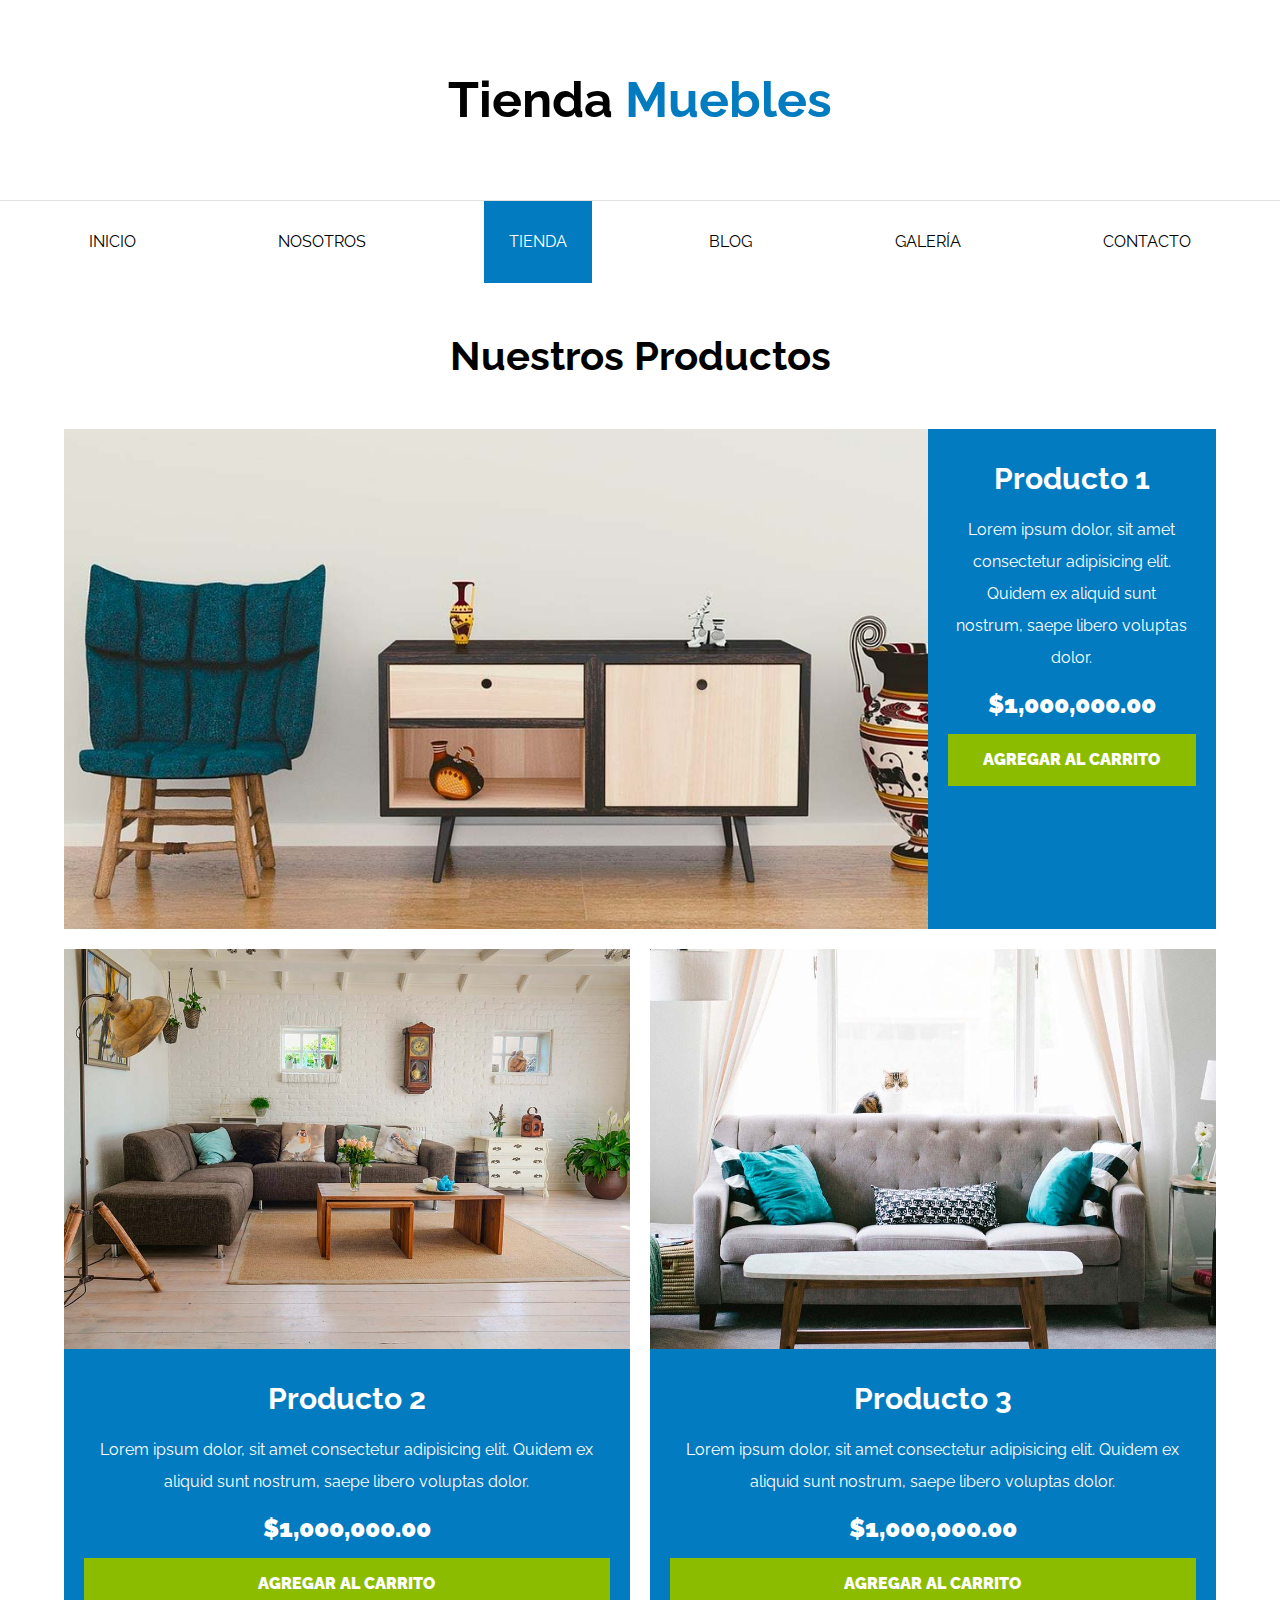
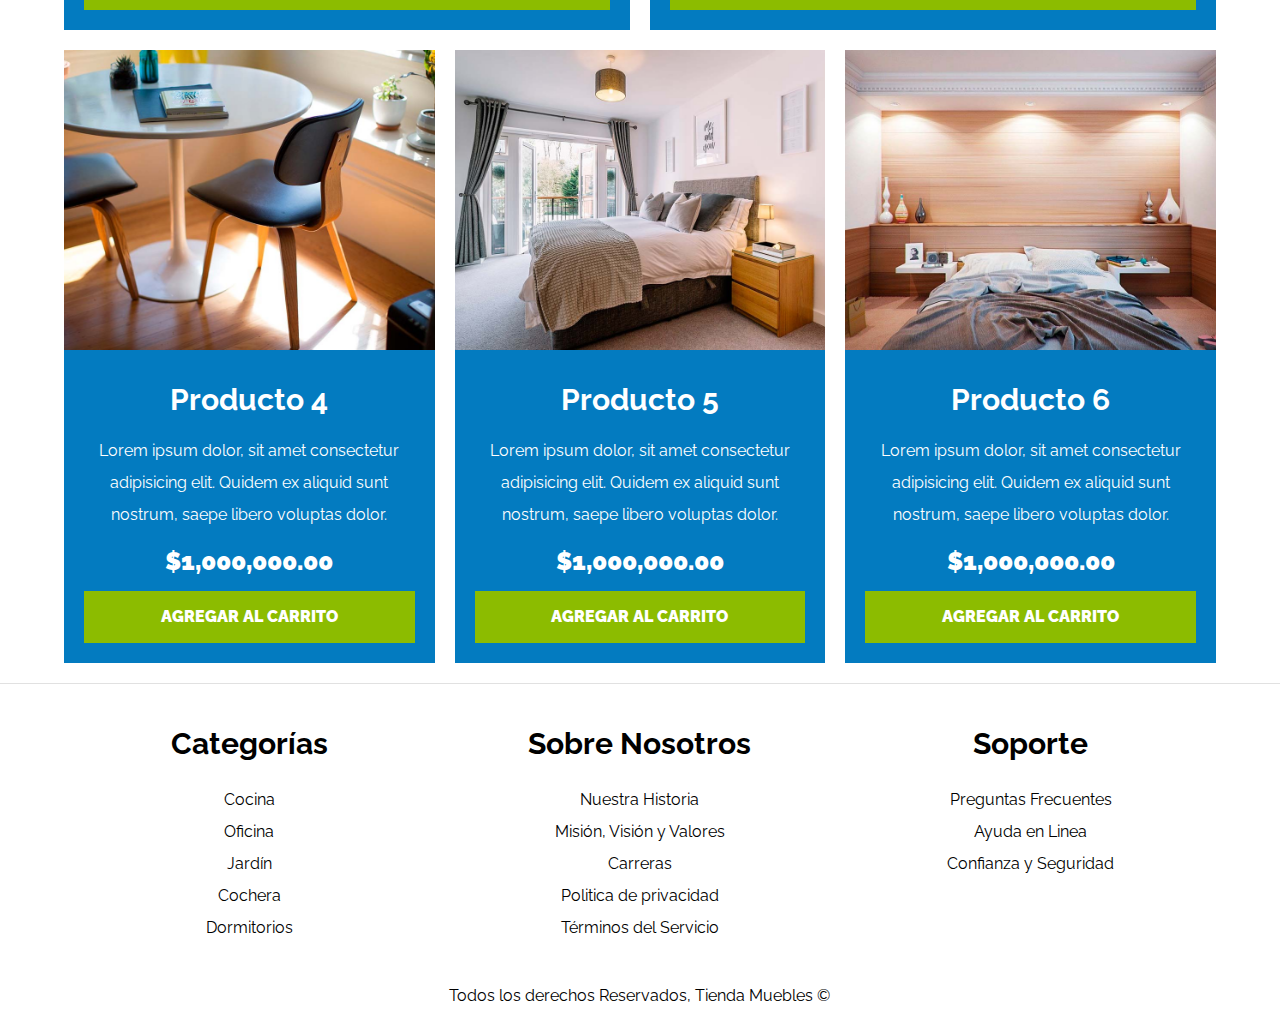
<file: tienda.html>
<!DOCTYPE html>
<html lang="es">
<head>
    <meta charset="UTF-8">
    <meta name="viewport" content="width=device-width, initial-scale=1.0">
    <title>Ecommerce - Tienda</title>
    
    <link rel="preload" href="css/normalize.css" as="style">
    <link rel="stylesheet" href="css/normalize.css">
    
    <link rel="preconnect" href="https://fonts.googleapis.com">
    <link rel="preconnect" href="https://fonts.gstatic.com" crossorigin>
    <link href="https://fonts.googleapis.com/css2?family=Raleway:wght@100..900&display=swap" rel="stylesheet">
    
    <link rel="preload" href="css/style.css" as="style">
    <link rel="stylesheet" href="css/style.css">
    
</head>
<body>
    
    <header class="header">
        <h1 class="header__titulo">Tienda <span class="header__span">Muebles</span></h1>
    </header>
    
    <div class="nav-borde">
        <nav class="navegacion-principal contenedor">
            <a class="navegacion-principal__enlace" href="index.html">Inicio</a>
            <a class="navegacion-principal__enlace" href="nosotros.html">Nosotros</a>
            <a class="navegacion-principal__enlace activo" href="tienda.html">Tienda</a>
            <a class="navegacion-principal__enlace" href="blog.html">Blog</a>
            <a class="navegacion-principal__enlace" href="galeria.html">Galería</a>
            <a class="navegacion-principal__enlace" href="contacto.html">Contacto</a>
        </nav>
    </div>
    
    <main class="contenedor">
        
        <h2 class="centrar-texto">Nuestros Productos</h2>
        
        <div class="listado-productos">
            
            <div class="producto">
                
                <img class="producto__imagen" src="img/producto1.jpg" alt="Producto">
                
                <div class="producto__info">
                    <h3>Producto 1</h3>
                    <p>
                        Lorem ipsum dolor, sit amet consectetur adipisicing elit. Quidem ex aliquid sunt nostrum, saepe libero voluptas dolor.
                    </p>
                    <p class="producto__precio">
                        $1,000,000.00
                    </p>
                    <a class="boton" href="#">Agregar al Carrito</a>
                </div>
            </div>
            
            <div class="producto">
                
                <img class="producto__imagen" src="img/producto2.jpg" alt="Producto">
                
                <div class="producto__info">
                    <h3>Producto 2</h3>
                    <p>
                        Lorem ipsum dolor, sit amet consectetur adipisicing elit. Quidem ex aliquid sunt nostrum, saepe libero voluptas dolor.
                    </p>
                    <p class="producto__precio">
                        $1,000,000.00
                    </p>
                    <a class="boton" href="#">Agregar al Carrito</a>
                </div>
            </div>
            
            <div class="producto">
                
                <img class="producto__imagen" src="img/producto3.jpg" alt="Producto">
                
                <div class="producto__info">
                    <h3>Producto 3</h3>
                    <p>
                        Lorem ipsum dolor, sit amet consectetur adipisicing elit. Quidem ex aliquid sunt nostrum, saepe libero voluptas dolor.
                    </p>
                    <p class="producto__precio">
                        $1,000,000.00
                    </p>
                    <a class="boton" href="#">Agregar al Carrito</a>
                </div>
            </div>
            
            <div class="producto">
                
                <img class="producto__imagen" src="img/producto4.jpg" alt="Producto">
                
                <div class="producto__info">
                    <h3>Producto 4</h3>
                    <p>
                        Lorem ipsum dolor, sit amet consectetur adipisicing elit. Quidem ex aliquid sunt nostrum, saepe libero voluptas dolor.
                    </p>
                    <p class="producto__precio">
                        $1,000,000.00
                    </p>
                    <a class="boton" href="#">Agregar al Carrito</a>
                </div>
            </div>
            
            <div class="producto">
                
                <img class="producto__imagen" src="img/producto5.jpg" alt="Producto">
                
                <div class="producto__info">
                    <h3>Producto 5</h3>
                    <p>
                        Lorem ipsum dolor, sit amet consectetur adipisicing elit. Quidem ex aliquid sunt nostrum, saepe libero voluptas dolor.
                    </p>
                    <p class="producto__precio">
                        $1,000,000.00
                    </p>
                    <a class="boton" href="#">Agregar al Carrito</a>
                </div>
            </div>
            
            <div class="producto">
                
                <img class="producto__imagen" src="img/producto6.jpg" alt="Producto">
                
                <div class="producto__info">
                    <h3>Producto 6</h3>
                    <p>
                        Lorem ipsum dolor, sit amet consectetur adipisicing elit. Quidem ex aliquid sunt nostrum, saepe libero voluptas dolor.
                    </p>
                    <p class="producto__precio">
                        $1,000,000.00
                    </p>
                    <a class="boton" href="#">Agregar al Carrito</a>
                </div>
            </div>
        </div>
    </main>
    
    <footer class="footer">
        
        <div class="contenedor footer__grid">

            <div>
                <h3 class="centrar-texto">Categorías</h3>
                <nav class="footer__nav">
                    <a href="#">Cocina</a>
                    <a href="#">Oficina</a>
                    <a href="#">Jardín</a>
                    <a href="#">Cochera</a>
                    <a href="#">Dormitorios</a>
                </nav>
            </div>
            
            <div>
                <h3 class="centrar-texto">Sobre Nosotros</h3>
                <nav class="footer__nav">
                    <a href="#">Nuestra Historia</a>
                    <a href="#">Misión, Visión y Valores</a>
                    <a href="#">Carreras</a>
                    <a href="#">Politica de privacidad</a>
                    <a href="#">Términos del Servicio</a>
                </nav>
            </div>
            
            <div>
                <h3 class="centrar-texto">Soporte</h3>
                <nav class="footer__nav">
                    <a href="#">Preguntas Frecuentes</a>
                    <a href="#">Ayuda en Linea</a>
                    <a href="#">Confianza y Seguridad</a>
                </nav>
            </div>
            <p class="centrar-texto">Todos los derechos Reservados, Tienda Muebles &copy;</p>
        </div>
    </footer>
    
</body>
</html>
</file>
<file: css/style.css>
:root {
    --primario: #037BC0;
    --primarioObscuro: #005485;
    --blanco: #FFFFFF;
    --negro: #000000;
    --grisClaro: #E1E1E1;
    --verde: #8CBC00;
    --verdeObscuro: #769C02;
    
    --fuentePrincipal: "Raleway", sans-serif;
}

html {
    box-sizing: border-box;
    font-size: 62.5%; /* 1rem = 10px*/
}

*, *:before, *:after {
    box-sizing: inherit;
}

body {
    font-size: 1.6rem;
    font-family: var(--fuentePrincipal);
    line-height: 2;
}

/* Globales */

h1 {
    font-size: 3.5rem;
}

@media (min-width: 768px) { 
    h1 {
        font-size: 5rem;
    }
}

h2 {
    font-size: 3rem;
}

@media (min-width: 768px) { 
    h2 {
        font-size: 4rem;
    }
}

h3 {
    font-size: 2.5rem; 
}

@media (min-width: 768px) { 
    h3 {
        font-size: 3rem; 
    }
}

a {
    text-decoration: none;
    color: var(--negro);
}

.contenedor {
    max-width: 120rem;
    width: 90%;
    margin: 0 auto;
}

img{
    max-width: 100%;
    display: block;
}

.boton {
    background-color: var(--verde);
    display: block;
    color: #FFFFFF;
    text-transform: uppercase;
    font-weight: 900;
    padding: 1rem;
    transition: background-color .3s ease-in;
    text-align: center;
    border: none;
    width: 100%;
}

@media (min-width: 768px) { 
    .boton {
        width: auto;
    }
}

.boton:hover {
    background-color: var(--verdeObscuro);
    cursor: pointer;
}

/* Utilidades */
.centrar-texto{
    text-align: center;
}

.mb-2 {
    margin-bottom: 2rem;
}

/* Header */

.header{
    text-align: center;
}

.header__titulo{
    margin: 5rem 0;
}

.header__span {
    color: var(--primario);
}

/* Navegación */

.nav-borde{
    border-top: .1rem solid var(--grisClaro);
}

.navegacion-principal {
    text-transform: uppercase;
    font-weight: 700;
    color: var(--primario);
    display: flex;
    flex-direction: column;
    text-align: center;
    
}

@media (min-width: 768px) { 
    .navegacion-principal {
        text-transform: uppercase;
        font-weight: 700;
        color: var(--primario);
        display: flex;
        flex-direction: row;
        justify-content: space-between;
    }
}

.navegacion-principal__enlace {
    font-weight: 400;
    padding: 2.5rem;
}

.navegacion-principal__enlace:hover {
    background-color: var(--primario);
    color: var(--blanco);
}

.activo {
    background-color: var(--primario);
    color: var(--blanco);
}

/* Hero */

.hero{
    background-image: url(../img/principal.jpg);
    background-repeat: no-repeat;
    background-size: cover;
    background-position: center center;
    height: 25rem;
}

@media (min-width: 768px) { 
    .hero{
        height: 40rem;
    }
}

/* Categorías */

.categoria-titulo {
    text-align: center;
}

.categoria img {
    width: 100%;
}

.categoria a {
    display: block;
    text-align: center;
    padding: 2rem;
    font-size: 2rem;
    margin-bottom: 2rem;
}

.categoria a:hover {
    background-color: var(--primario);
    color: var(--blanco);
    border-bottom-right-radius: 1rem;
}

@media (min-width: 768px) { 
    .listado-categorias{
        display: grid;
        grid-template-columns: repeat(3,1fr);
        column-gap: 2rem;
        margin-bottom: 7rem;
    }
    
    .categoria a {
        margin: 0;
    }
}

/* Nosotros */

.nosotros{
    background-image: linear-gradient(to bottom, transparent 50%, var(--primario) 50%, var(--primario) 100% ), url(../img/nosotros.jpg);
    background-repeat: no-repeat;
    background-position: left center;
    background-size: 100% , 120rem;
    padding: 10rem 0;
}

.nosotros-grid{
    display: grid;
    grid-template-rows: repeat(2,1fr);
    column-gap: 8rem;
}

.nosotros-texto {
    grid-row: 2 / 3;
    color: var(--blanco);
}

@media (min-width: 768px) { 
    .nosotros{
        background-image: linear-gradient(to right, transparent 50%, var(--primario) 50%, var(--primario) 100% ), url(../img/nosotros.jpg);
        background-repeat: no-repeat;
        background-position: left center;
        background-size: 100% , 120rem;
        padding: 10rem 0;
    }

    .nosotros-grid{
        grid-template-rows: unset;
        grid-template-columns: repeat(2,1fr);
    }
    
    .nosotros-texto {
        grid-column: 2 / 3;
    }
}

/* Productos */

.producto {
    background-color: var(--primario);
    margin-bottom: 2rem;
}

.producto img {
    height: 30rem;
    width: 100%;
    object-fit: cover;
}

.producto__info {
    text-align: center;
    color: var(--blanco);
    padding: 2rem;
}

.producto__info h3 {
    margin: 0;
}

.producto__info p {
    margin: .5rem;
}

.producto__precio {
    font-size: 2.5rem;
    font-weight: 900;
}

@media (min-width: 768px) {

    .listado-productos {
        display: grid;
        grid-template-columns: repeat(6,1fr);
        gap: 2rem;
        margin-bottom: 2rem;
    }

    .producto {
        margin-bottom: 0;
    }

    .producto:nth-child(1) {
        display: grid;
        grid-template-columns: 3fr 1fr;
        grid-column-start: 1;
        grid-column-end: 7;
    }

    .producto:nth-child(2) {
        grid-column: 1/4;
    }
    
    .producto:nth-child(3) {
        grid-column: 4/7;
    }

    .producto:nth-child(1) img {
        height: 50rem;
        width: 100%;
        object-fit: cover;
    }
    
    .producto:nth-child(2) img, 
    .producto:nth-child(3) img {
        height: 40rem;
        width: 100%;
        object-fit: cover;
    }
    
    .producto:nth-child(4) {
        grid-column: 1/3;
    }
    
    .producto:nth-child(5) {
        grid-column: 3/5;
    }
    
    .producto:nth-child(6) {
        grid-column: 5/7;
    }
    
    .producto:nth-child(4) img,
    .producto:nth-child(5) img,
    .producto:nth-child(6) img {
        height: 30rem;
        width: 100%;
        object-fit: cover;
    }
}

/* Footer */

.footer{
    border-top: .1rem solid var(--grisClaro);
}

.footer h3 {
    margin-bottom: 1rem;
}

.footer__nav {
    display: flex;
    flex-direction: column;
    align-items: center;
}

.footer__nav a:hover {
    color: var(--primario);
}

@media (min-width: 768px) { 
    .footer__grid {
        display: grid;
        grid-template-columns: repeat(3,1fr);
        gap: 2rem;
    }
    
    .footer__grid p{
        grid-column: 1 / 4;
    }
    
}

/* Pagina Nosotros */

@media (min-width: 768px) { 
    .sobre-nosotros {
        display: grid;
        grid-template-columns: 1fr 1fr;
        gap: 2rem;
        margin-bottom: 5rem;
    }
    
    .sobre-nosotros__texto {
        display: flex;
        flex-direction: column;
        justify-content: center;
    }
}

/* Página Blog */

.aside h3 {
    margin: 0;
}

.aside a:hover {
    color: var(--primario);
}

@media (min-width: 768px) { 
    .contenido-blog {
        display: grid;
        grid-template-columns: 2fr 1fr;
        gap: 2rem;
    }

    .aside h3 {
        margin: 3rem;
        line-height: 1.5;
    }
    
}

.entrada {
    padding-bottom: 4rem;
    border-bottom: .1rem solid var(--grisClaro);
}

.entrada:last-of-type {
    border: 0;
}

.blog__meta {
    display: flex;
    justify-content: space-between
}

.blog__meta p {
    font-weight: 700;
}

.blog__meta span {
    color: var(--primario);
}

@media (min-width: 768px) { 
    .blog__entrada .boton {
        display: inline;
        padding: 1rem 10rem;
    }
}

/* Página entrada */

.contenido-entrada {
    max-width: 70rem;
    margin: 0 auto;
}

/* Página galería*/

.galeria {
    display: grid;
    gap: 2rem;

    list-style: none;
    padding: 0;
    margin: 0;
}

@media (min-width: 768px) { 
    .galeria {
        grid-template-columns: repeat(3,1fr);
    }
}

.galeria img {
    width: 40rem;
    height: 30rem;
    object-fit: cover;
}

/* Página Formulario*/

.formulario {
    max-width: 70rem;
    margin: 0 auto;
}

.formulario fieldset {
    margin-bottom: 2rem;
    padding: 3rem;
    border: .1rem solid var(--negro);
}

.formulario legend {
    background-color: var(--primarioObscuro);
    width: 100%;
    text-align: center;
    color: var(--blanco);
    text-transform: uppercase;
    font-weight: 900;
    padding: 1rem 0;
    margin-bottom: 2rem;
}

.campo {
    display: flex;
    line-height: 2rem;
    margin-bottom: 2rem;
}

.campo label{
    flex-basis: 10rem;
}

.campo input:not([type="radio"]),
.campo textarea,
.campo select {
    flex: 1;
    padding: 1rem;
    border: .1rem solid var(--grisClaro);
}

.textarea {
    padding: 1rem;
    height: 30rem;
}
</file>
